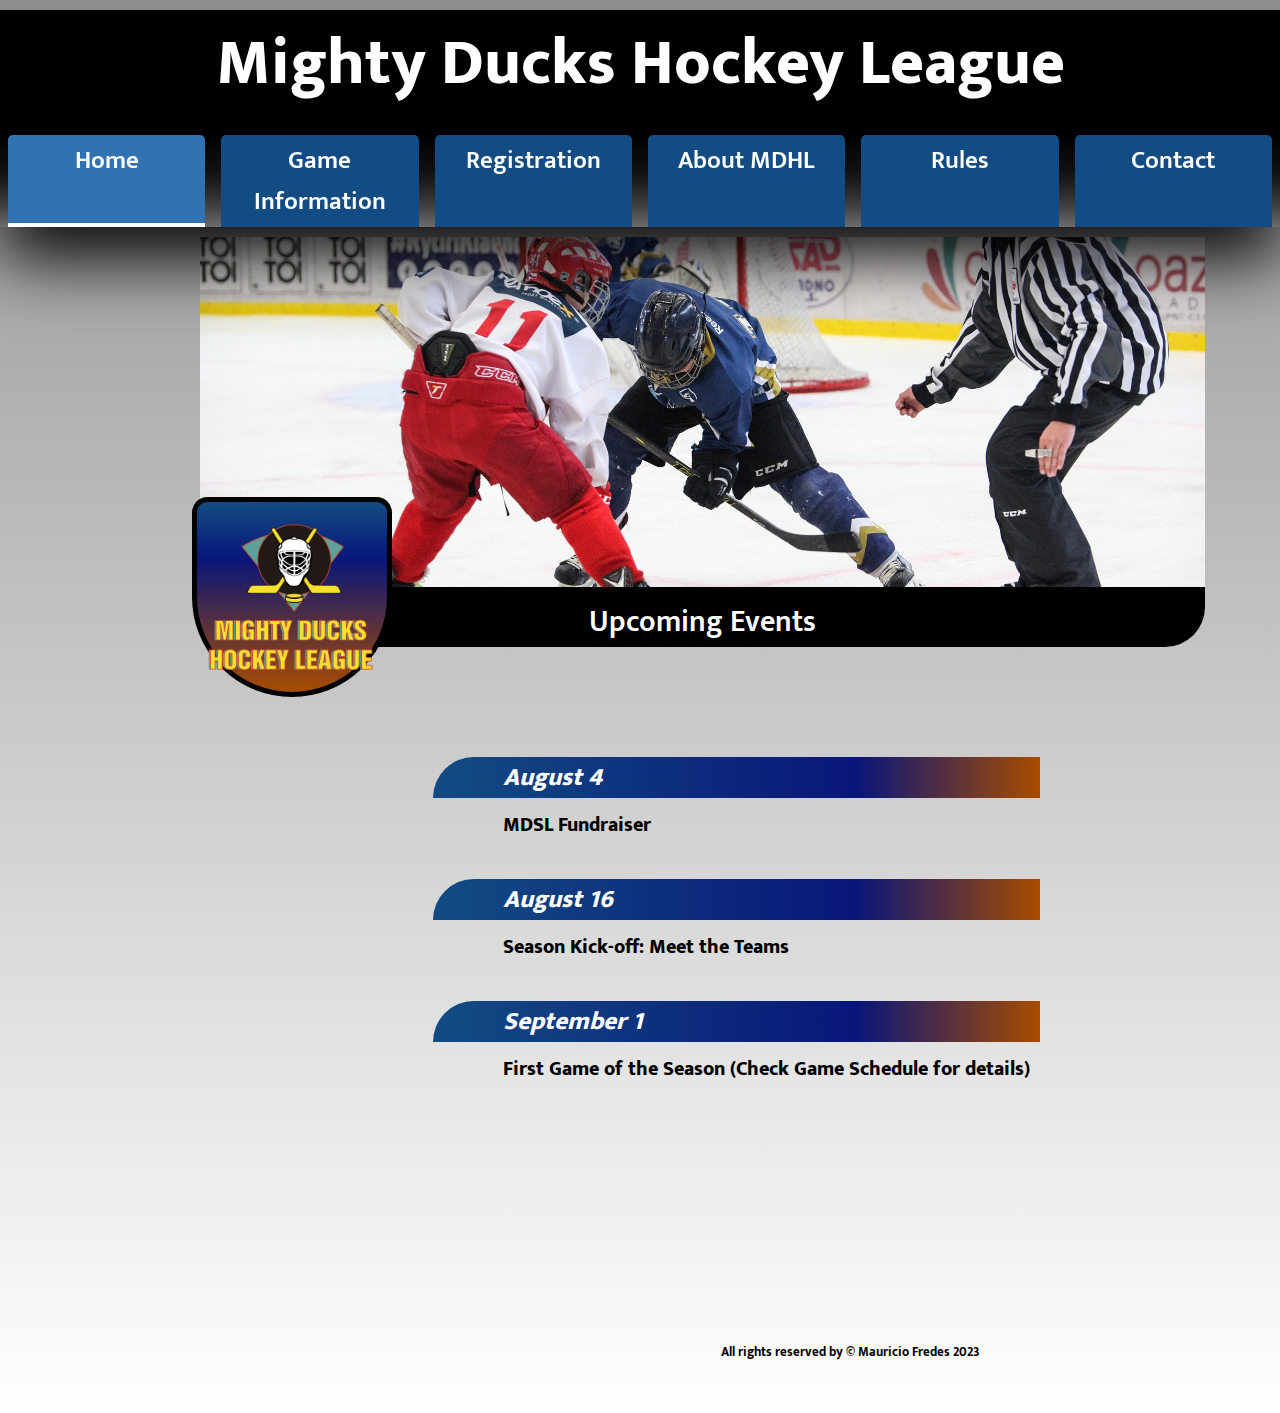
<file: index.html>
<!DOCTYPE html>
<html lang="en">
<head>
    <meta charset="UTF-8">
    <meta http-equiv="X-UA-Compatible" content="IE=edge">
    <meta name="viewport" content="width=device-width, initial-scale=1.0">
    <link rel="icon" type="image/x-icon" href="./assets/LogoMightyDucks-01.png">
    <link rel="stylesheet" href="./styles/styles3.css">
    <link rel="preconnect" href="https://fonts.googleapis.com">
    <link rel="preconnect" href="https://fonts.gstatic.com" crossorigin>
    <link href="https://fonts.googleapis.com/css2?family=Mukta:wght@300;600;700;800&display=swap" rel="stylesheet">
    <title>Home - MDHL</title>
</head>
<body>

    <header>
        <h1 class="titulo">Mighty Ducks Hockey League</h1>
    </header>

    <nav>
        <a class="activo" href="./index.html">Home</a>
        <a class="inactivo" href="./page/game_info.html">Game Information</a>
        <a class="inactivo" href="./page/registration.html">Registration</a>
        <a class="inactivo" href="./page/about.html">About MDHL</a>
        <a class="inactivo" href="./page/rules.html">Rules</a>
        <a class="inactivo" href="./page/contact.html">Contact</a>
    </nav>

    <div class="banner">
        <img src="./assets/design1_image1.jpg" alt="Two contrincants playing hockey">
    </div>
    <h2 class="subtitulo">Upcoming Events</h2>

    <aside>
        <img src="./assets/LogoMightyDucks-01.png" alt="Logo" width="200">
    </aside>

    <main>
        <article>
            <h3>August 4</h3>
            <p>MDSL Fundraiser</p><br>
        </article>

        <article>
            <h3>August 16</h3>
            <p>Season Kick-off: Meet the Teams</p><br>
        </article>

        <article>
            <h3>September 1</h3>
            <p>First Game of the Season (Check Game Schedule for details)</p><br>
        </article>
    </main>

    <footer>
        <br><br>
        <h6>All rights reserved by © Mauricio Fredes 2023</h6>
    </footer>
    
</body>
</html>
</file>
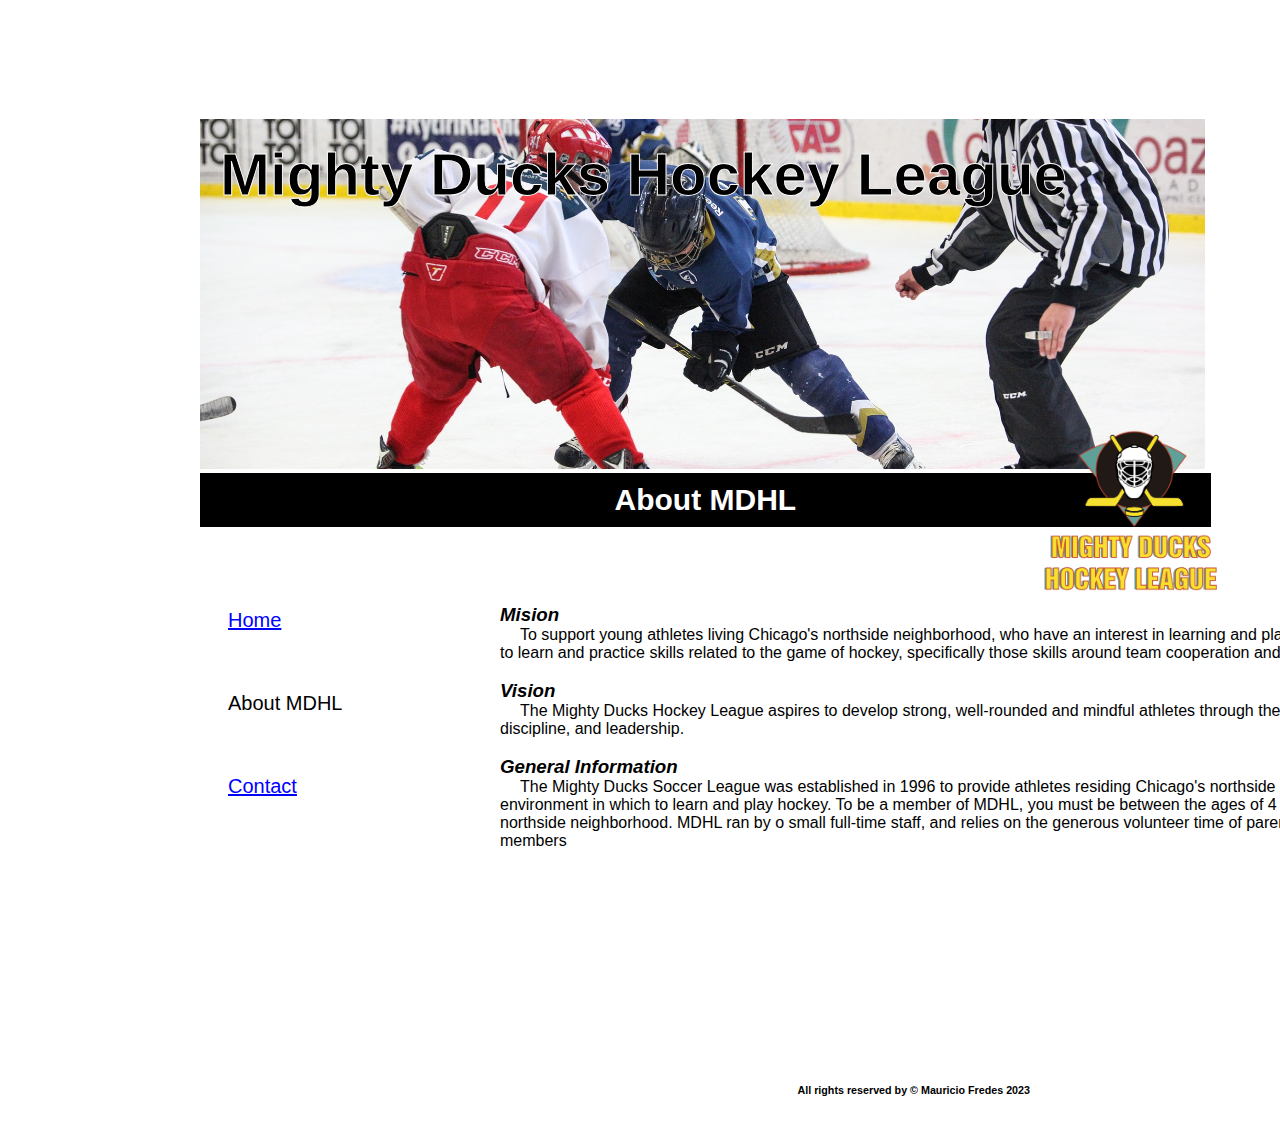
<file: about.html>
<!DOCTYPE html>
<html lang="en">
<head>
    <meta charset="UTF-8">
    <meta http-equiv="X-UA-Compatible" content="IE=edge">
    <meta name="viewport" content="width=device-width, initial-scale=1.0">
    <link rel="icon" type="image/x-icon" href="/img/LogoMightyDucks-01.png">
    
    <!-- PARA CAMBIAR ENTRE ARCHIVOS CSS COMENTAR LOS QUE NO SE QUIEREN USAR -->

    <link rel="stylesheet" href="styles1.css">
    <!-- <link rel="stylesheet" href="styles2.css"> 
    <link rel="stylesheet" href="styles3.css"> -->

    <!-- PARA CAMBIAR ENTRE ARCHIVOS CSS COMENTAR LOS QUE NO SE QUIEREN USAR -->
    
    <link rel="preconnect" href="https://fonts.googleapis.com">
    <link rel="preconnect" href="https://fonts.gstatic.com" crossorigin>
    <link href="https://fonts.googleapis.com/css2?family=Mukta:wght@300;600;700;800&display=swap" rel="stylesheet">
    <title>About - MDHL</title>
</head>
<body>

    <header>
        <h1 class="titulo">Mighty Ducks Hockey League</h1>
    </header>

    <nav>
        <a class="inactivo" href="./">Home</a>
        <a class="activo" href="/about.html">About MDHL</a>
        <a class="inactivo" href="/contact.html">Contact</a>
    </nav>

    <div class="banner">
        <img src="/img/design1_image1.jpg" alt="Two contrincants playing hockey">
    </div>
    <h2 class="subtitulo">About MDHL</h2>

    <aside>
        <img src="/img/LogoMightyDucks-01.png" alt="Logo" width="200">
    </aside>

    <main>
        <article>
            <h3>Mision</h3>
            <p>To support young athletes living Chicago's northside neighborhood, who have an interest in 
                learning and playing soccer, with opportunities to learn and practice skills related to the game of 
                hockey, specifically those skills around team cooperation and good sportsmanship</p><br>
        </article>

        <article>
            <h3>Vision</h3>
            <p>The Mighty Ducks Hockey League aspires to develop strong, well-rounded and mindful athletes 
                through the building of character, self-discipline, and leadership.</p><br>
        </article>

        <article>
            <h3>General Information</h3>
            <p>The Mighty Ducks Soccer League was established in 1996 to provide athletes residing 
                Chicago's northside neighborhoods an environment in which to learn and play hockey. To be a 
                member of MDHL, you must be between the ages of 4 - 12 and reside a Chicago northside 
                neighborhood. MDHL ran by o small full-time staff, and relies on the generous volunteer time of 
                parents and previous league members</p><br>
        </article>

    </main>

    <footer>
        <br><br>
        <h6>All rights reserved by © Mauricio Fredes 2023</h6>
    </footer>
    
</body>
</html>
</file>
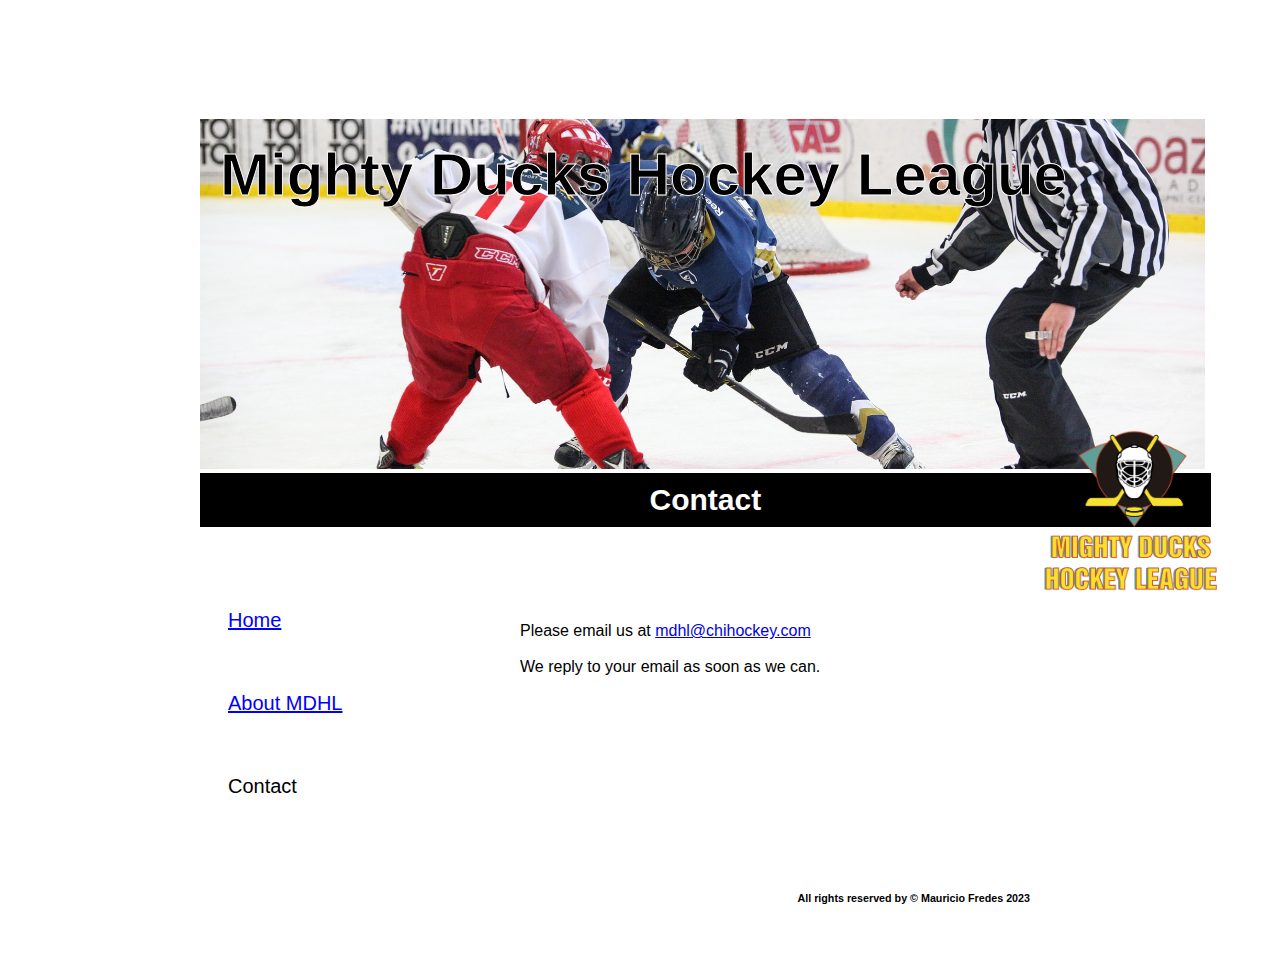
<file: contact.html>
<!DOCTYPE html>
<html lang="en">
<head>
    <meta charset="UTF-8">
    <meta http-equiv="X-UA-Compatible" content="IE=edge">
    <meta name="viewport" content="width=device-width, initial-scale=1.0">
    <link rel="icon" type="image/x-icon" href="/img/LogoMightyDucks-01.png">

    <!-- PARA CAMBIAR ENTRE ARCHIVOS CSS COMENTAR LOS QUE NO SE QUIEREN USAR -->

    <link rel="stylesheet" href="styles1.css">
    <!-- <link rel="stylesheet" href="styles2.css"> 
    <link rel="stylesheet" href="styles3.css"> -->

    <!-- PARA CAMBIAR ENTRE ARCHIVOS CSS COMENTAR LOS QUE NO SE QUIEREN USAR -->
    
    <link rel="preconnect" href="https://fonts.googleapis.com">
    <link rel="preconnect" href="https://fonts.gstatic.com" crossorigin>
    <link href="https://fonts.googleapis.com/css2?family=Mukta:wght@300;600;700;800&display=swap" rel="stylesheet">
    <title>Contact - MDHL</title>
</head>
<body>

    <header>
        <h1 class="titulo">Mighty Ducks Hockey League</h1>
    </header>

    <nav>
        <a class="inactivo" href="./">Home</a>
        <a class="inactivo" href="/about.html">About MDHL</a>
        <a class="activo" href="/contact.html">Contact</a>
    </nav>

    <div class="banner">
        <img src="/img/design1_image1.jpg" alt="Two contrincants playing hockey">
    </div>
    <h2 class="subtitulo">Contact</h2>

    <aside>
        <img src="/img/LogoMightyDucks-01.png" alt="Logo" width="200">
    </aside>

    <main>
        <br>
        <p>Please email us at <a href="mailto:mdhl@chihockey.com">mdhl@chihockey.com</a></p>
        <br>
        <p>We reply to your email as soon as we can.</p>

    </main>

    <footer>
        <br><br>
        <h6>All rights reserved by © Mauricio Fredes 2023</h6>
    </footer>
    
</body>
</html>
</file>
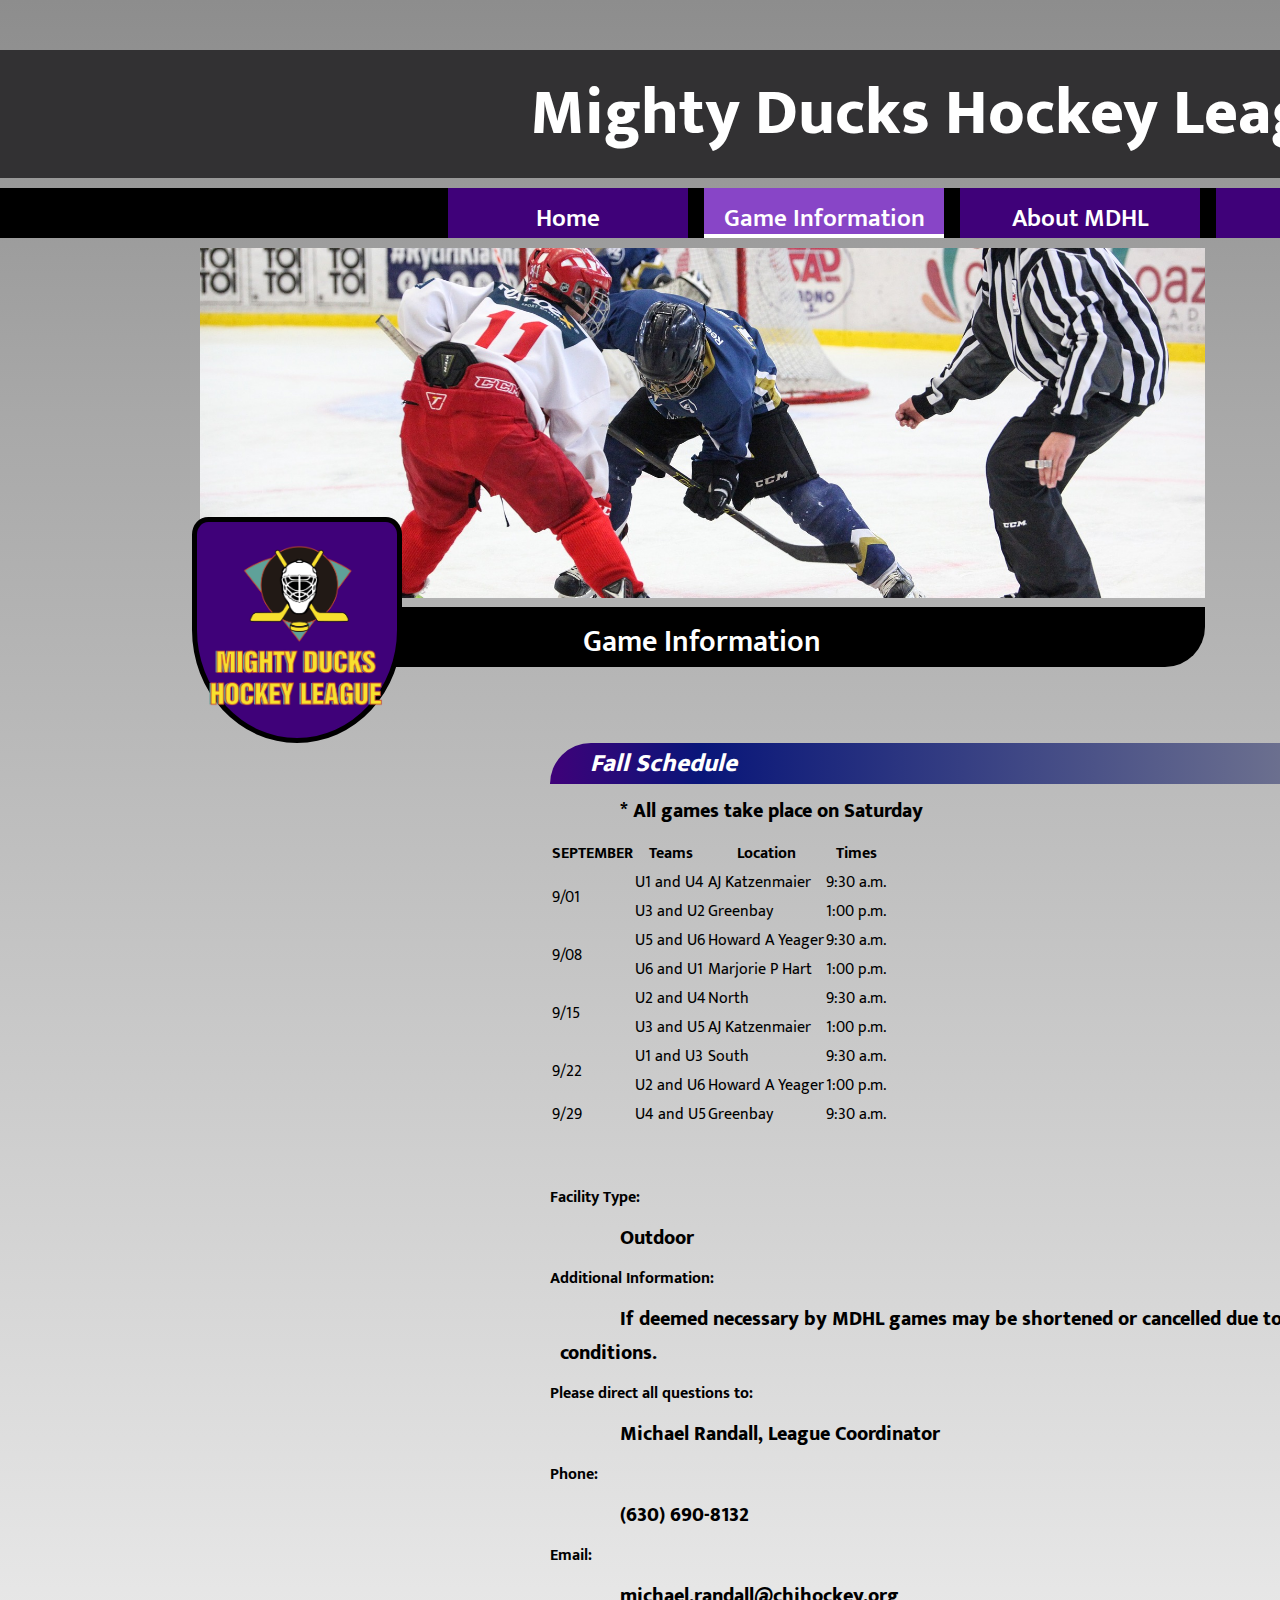
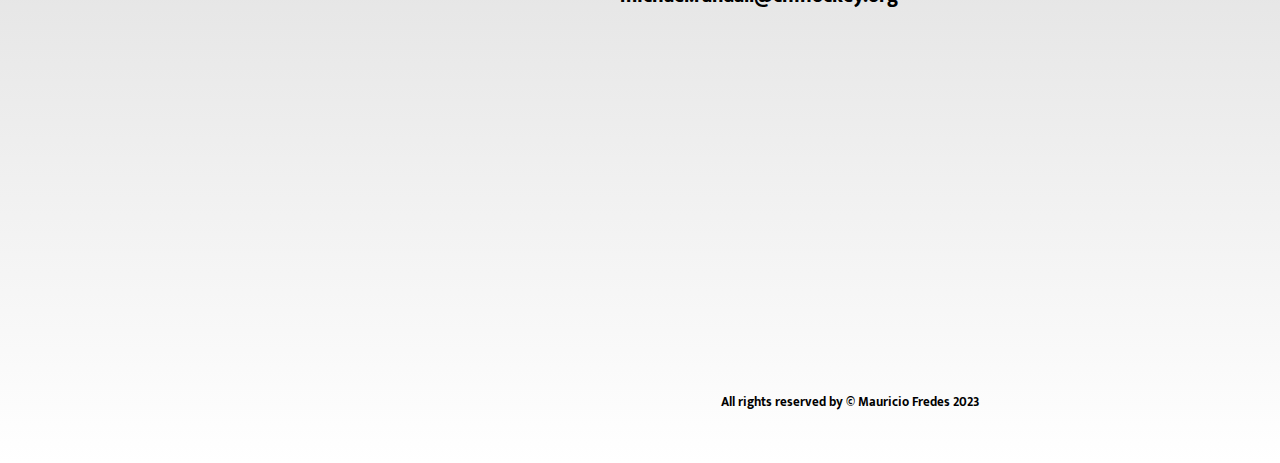
<file: gameInformation.html>
<!DOCTYPE html>
<html lang="en">
<head>
    <meta charset="UTF-8">
    <meta http-equiv="X-UA-Compatible" content="IE=edge">
    <meta name="viewport" content="width=device-width, initial-scale=1.0">
    <link rel="icon" type="image/x-icon" href="/img/LogoMightyDucks-01.png">

    <!-- PARA CAMBIAR ENTRE ARCHIVOS CSS COMENTAR LOS QUE NO SE QUIEREN USAR -->

    <!-- <link rel="stylesheet" href="styles1.css">
    <link rel="stylesheet" href="styles2.css">  -->
    <link rel="stylesheet" href="styles3.css">

    <!-- PARA CAMBIAR ENTRE ARCHIVOS CSS COMENTAR LOS QUE NO SE QUIEREN USAR -->

    <link rel="preconnect" href="https://fonts.googleapis.com">
    <link rel="preconnect" href="https://fonts.gstatic.com" crossorigin>
    <link href="https://fonts.googleapis.com/css2?family=Mukta:wght@300;600;700;800&display=swap" rel="stylesheet">
    <title>Game Information - MDHL</title>
</head>
<body>

    <header>
        <h1 class="titulo">Mighty Ducks Hockey League</h1>
    </header>


    <nav>
        <a class="inactivo" href="./">Home</a>
        <a class="activo" href="/gameInformation.html">Game Information</a>
        <a class="inactivo" href="/about.html">About MDHL</a>
        <a class="inactivo" href="/rules.html">Rules</a>
        <a class="inactivo" href="/contact.html">Contact</a>
    </nav>

    <div class="banner">
        <img src="/img/design1_image1.jpg" alt="Two contrincants playing hockey">
    </div>
    <h2 class="subtitulo">Game Information</h2>

    <aside>
        <img src="/img/LogoMightyDucks-01.png" alt="Logo" width="200">
    </aside>

    <main>

        <h3>Fall Schedule</h3>
        <p class="aclaration">* All games take place on Saturday</p>
        
        <table>
            <thead>
                <tr>
                    <th>SEPTEMBER</th>
                    <th>Teams</th>
                    <th>Location</th>
                    <th>Times</th>
                </tr>
            </thead>
            <tbody>
                <tr>
                    <td rowspan="2">9/01</td>
                    <td>U1 and U4</td>
                    <td>AJ Katzenmaier</td>
                    <td>9:30 a.m.</td>
                </tr>
                <tr>
                    <td>U3 and U2</td>
                    <td>Greenbay</td>
                    <td>1:00 p.m.</td>
                </tr>
                <tr>
                    <td rowspan="2">9/08</td>
                    <td>U5 and U6</td>
                    <td>Howard A Yeager</td>
                    <td>9:30 a.m.</td>
                </tr>
                <tr>
                    <td>U6 and U1</td>
                    <td>Marjorie P Hart</td>
                    <td>1:00 p.m.</td>
                </tr>
                <tr>
                    <td rowspan="2">9/15</td>
                    <td>U2 and U4</td>
                    <td>North</td>
                    <td>9:30 a.m.</td>
                </tr>
                <tr>
                    <td>U3 and U5</td>
                    <td>AJ Katzenmaier</td>
                    <td>1:00 p.m.</td>
                </tr>
                <tr>
                    <td rowspan="2">9/22</td>
                    <td>U1 and U3</td>
                    <td>South</td>
                    <td>9:30 a.m.</td>
                </tr>
                <tr>
                    <td>U2 and U6</td>
                    <td>Howard A Yeager</td>
                    <td>1:00 p.m.</td>
                </tr>
                <tr>
                    <td rowspan="2">9/29</td>
                    <td>U4 and U5</td>
                    <td>Greenbay</td>
                    <td>9:30 a.m.</td>
                </tr>
            </tbody>
            
        </table>

        <br><br>

        <article>
            <h4>Facility Type:</h4>
            <p class="p-info">Outdoor</p>
        </article>

        <article>
            <h4>Additional Information:</h4>
            <p class="p-info">If deemed necessary by MDHL games may be shortened or cancelled due to extreme weather conditions.</p>
        </article>

        <article>
            <h4>Please direct all questions to:</h4>
            <p class="p-info">Michael Randall, League Coordinator</p>
        </article>

        <article>
            <h4>Phone:</h4>
            <p class="p-info">(630) 690-8132</p>
        </article>

        <article>
            <h4>Email:</h4>
            <p class="p-info">michael.randall@chihockey.org</p>
        </article>
        

    </main>

    <footer>
        <br><br>
        <h6>All rights reserved by © Mauricio Fredes 2023</h6>
    </footer>
    
</body>
</html>
</file>
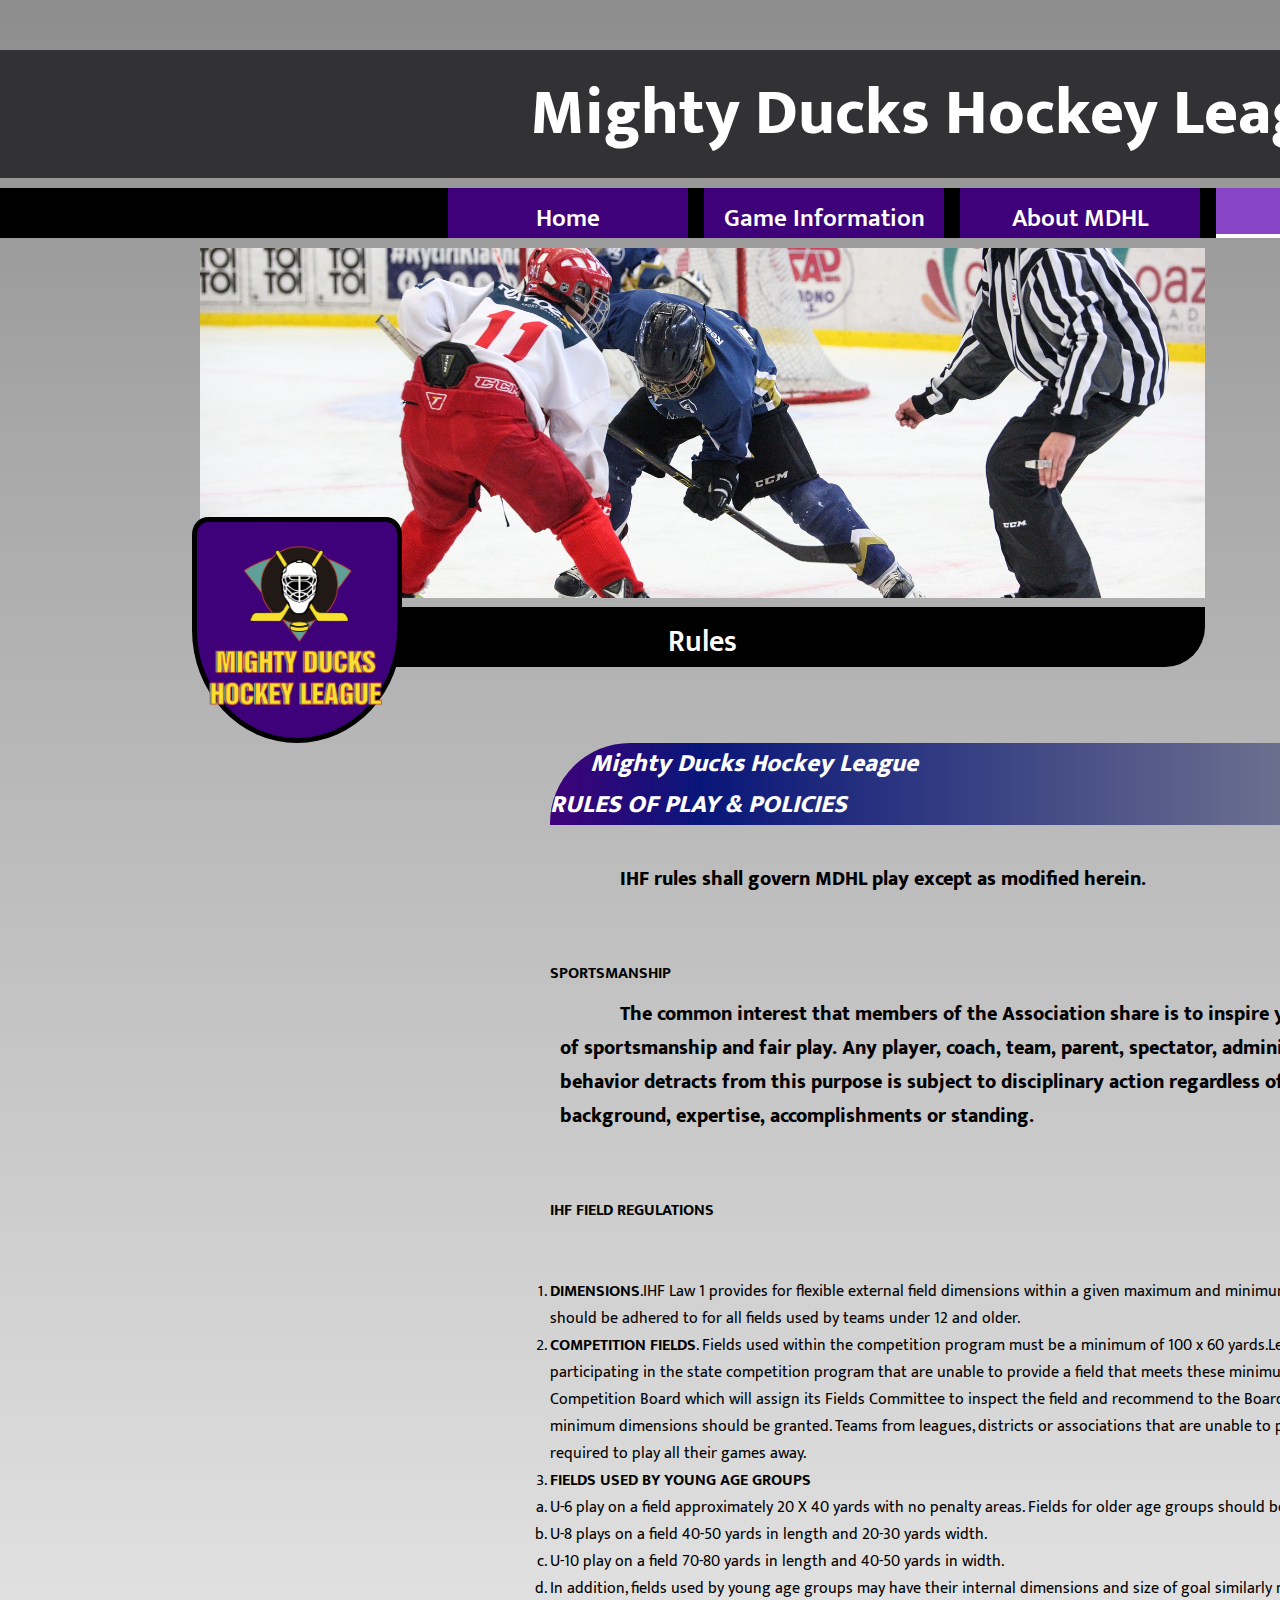
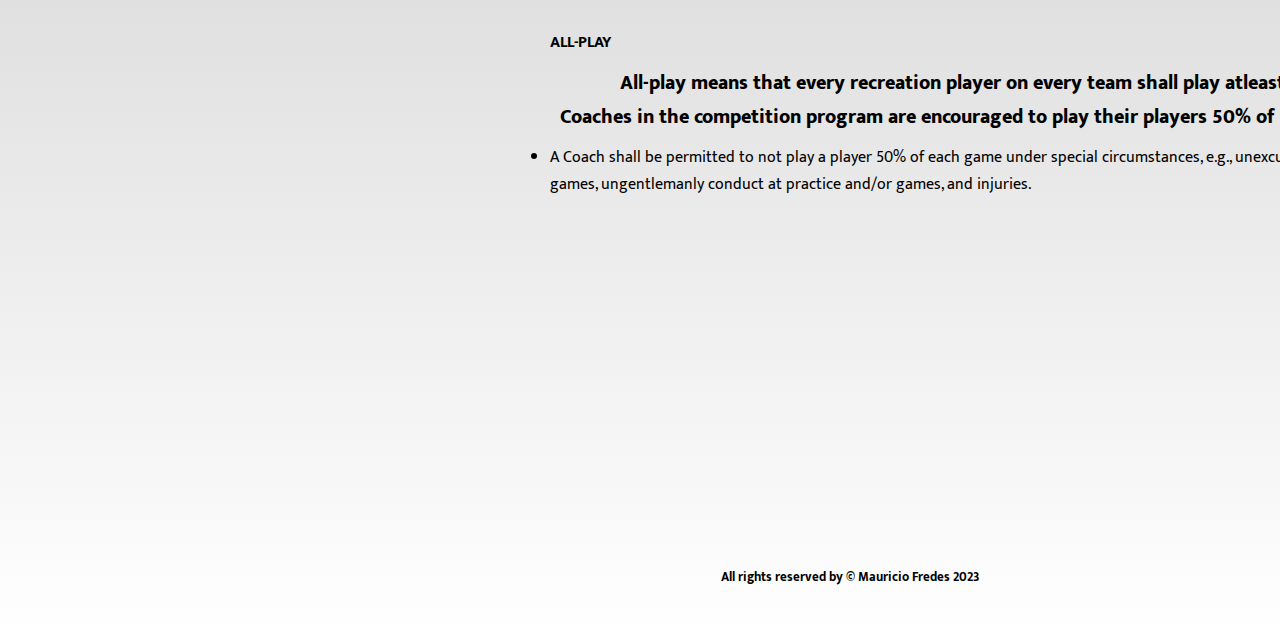
<file: rules.html>
<!DOCTYPE html>
<html lang="en">
<head>
    <meta charset="UTF-8">
    <meta http-equiv="X-UA-Compatible" content="IE=edge">
    <meta name="viewport" content="width=device-width, initial-scale=1.0">
    <link rel="icon" type="image/x-icon" href="/img/LogoMightyDucks-01.png">

    <!-- PARA CAMBIAR ENTRE ARCHIVOS CSS COMENTAR LOS QUE NO SE QUIEREN USAR -->

    <!-- <link rel="stylesheet" href="styles1.css">
    <link rel="stylesheet" href="styles2.css">  -->
    <link rel="stylesheet" href="styles3.css">

    <!-- PARA CAMBIAR ENTRE ARCHIVOS CSS COMENTAR LOS QUE NO SE QUIEREN USAR -->

    <link rel="preconnect" href="https://fonts.googleapis.com">
    <link rel="preconnect" href="https://fonts.gstatic.com" crossorigin>
    <link href="https://fonts.googleapis.com/css2?family=Mukta:wght@300;600;700;800&display=swap" rel="stylesheet">
    <title>Game Information - MDHL</title>
</head>
<body>

    <header>
        <h1 class="titulo">Mighty Ducks Hockey League</h1>
    </header>


    <nav>
        <a class="inactivo" href="./">Home</a>
        <a class="inactivo" href="/gameInformation.html">Game Information</a>
        <a class="inactivo" href="/about.html">About MDHL</a>
        <a class="activo" href="/rules.html">Rules</a>
        <a class="inactivo" href="/contact.html">Contact</a>
    </nav>

    <div class="banner">
        <img src="/img/design1_image1.jpg" alt="Two contrincants playing hockey">
    </div>
    <h2 class="subtitulo">Rules</h2>

    <aside>
        <img src="/img/LogoMightyDucks-01.png" alt="Logo" width="200">
    </aside>

    <main>
        <h3 class="h3-titulo">Mighty Ducks Hockey League <br> <span>RULES OF PLAY & POLICIES</span> </h3><br>
        
        <p class="p-info">IHF rules shall govern MDHL play except as modified herein.</p><br><br>

        <article>
            <h4>SPORTSMANSHIP</h4>

            <p class="p-info">The common interest that members of the Association share is to inspire
                youth to practice the ideals of sportsmanship and fair play. Any player, coach,
                team, parent, spectator, administrator or referee whose behavior detracts from
                this purpose is subject to disciplinary action regardless of technical hockey
                background, expertise, accomplishments or standing.
            </p><br><br>
        </article>

        <article>
            <h4>IHF FIELD REGULATIONS</h4><br><br>

            <ol>
                <li> 
                    <b>DIMENSIONS</b>.IHF Law 1 provides for flexible external field dimensions within
                    a given maximum and minimum width and length. These dimensions should be
                    adhered to for all fields used by teams under 12 and older.
                </li>
                
                <li> 
                    <b>COMPETITION FIELDS</b>. Fields used within the competition program must be
                    a minimum of 100 x 60 yards.Leagues, districts or associations participating in
                    the state competition program that are unable to provide a field that meets these
                    minimum requirements must advise the State Competition Board which will
                    assign its Fields Committee to inspect the field and recommend to the Board
                    whether or not a waiver of the minimum dimensions should be granted. Teams
                    from leagues, districts or associations that are unable to provide an acceptable
                    field may be required to play all their games away.
                </li>
                <li>
                    <b>FIELDS USED BY YOUNG AGE GROUPS</b>
                    <ol type="a">
                        <li>
                            U-6 play on a field approximately 20 X 40 yards with no penalty areas. Fields
                            for older age groups should be progressively larger.
                        </li>
                        <li>
                            U-8 plays on a field 40-50 yards in length and 20-30 yards width.
                        </li>
                        <li>
                            U-10 play on a field 70-80 yards in length and 40-50 yards in width.
                        </li>
                        <li>
                            In addition, fields used by young age groups may have their internal dimensions and size of goal similarly modified.
                        </li>
                    </ol>
                </li>
            </ol><br>
        </article>

        <article>
            <h4>ALL-PLAY</h4>
            <p class="p-info">All-play means that every recreation player on every team shall play atleast
                fifty percent of each game. Coaches in the competition program are encouraged
                to play their players 50% of each game.</p>
            
                <ul>
                    <li>
                        A Coach shall be permitted to not play a player 50% of each game under special circumstances, e.g., unexcused absences from practice and/or games, ungentlemanly conduct at practice and/or games, and injuries.
                    </li>
                </ul>
        </article>




    </main>

    <footer>
        <br><br>
        <h6>All rights reserved by © Mauricio Fredes 2023</h6>
    </footer>
    
</body>
</html>
</file>
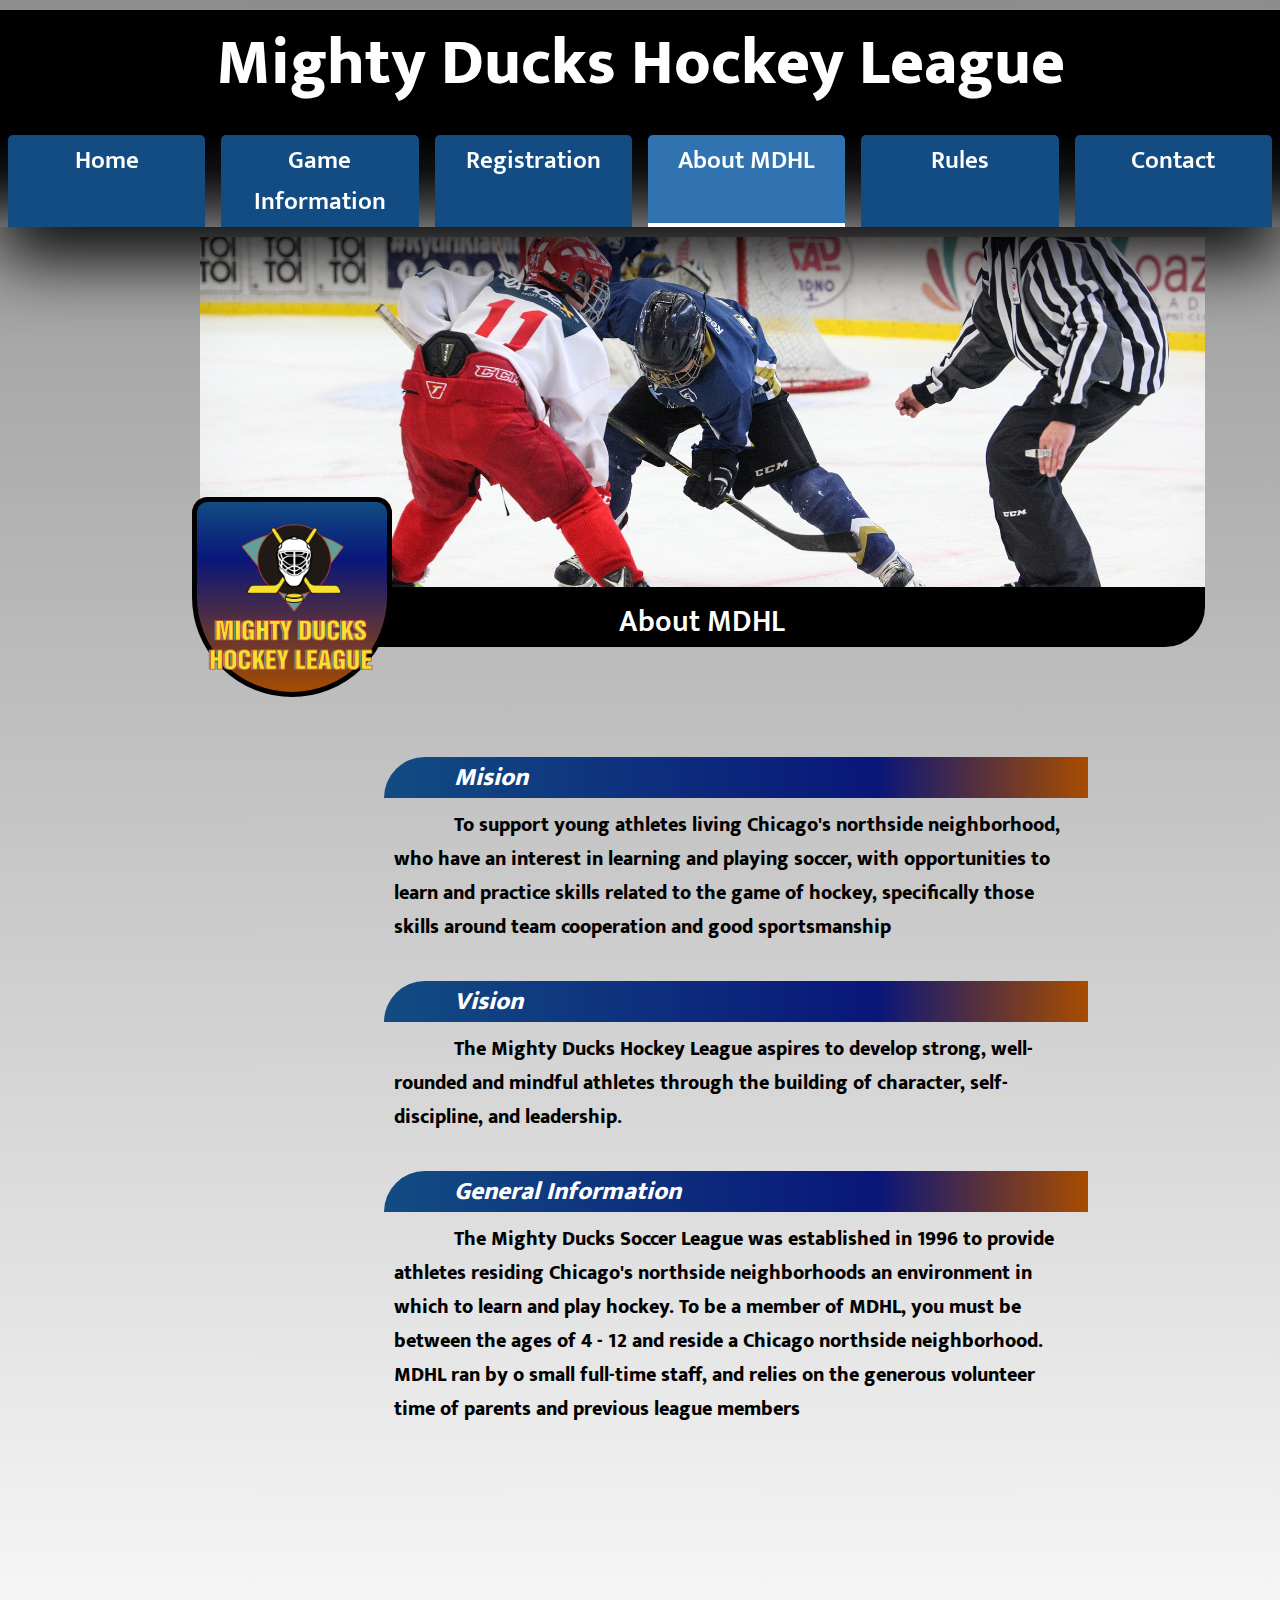
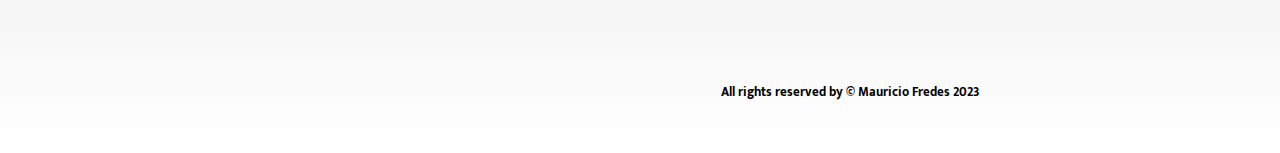
<file: page/about.html>
<!DOCTYPE html>
<html lang="en">
<head>
    <meta charset="UTF-8">
    <meta http-equiv="X-UA-Compatible" content="IE=edge">
    <meta name="viewport" content="width=device-width, initial-scale=1.0">
    <link rel="icon" type="image/x-icon" href="../assets/LogoMightyDucks-01.png">
    <link rel="stylesheet" href="../styles/styles3.css">
    <link rel="preconnect" href="https://fonts.googleapis.com">
    <link rel="preconnect" href="https://fonts.gstatic.com" crossorigin>
    <link href="https://fonts.googleapis.com/css2?family=Mukta:wght@300;600;700;800&display=swap" rel="stylesheet">
    <title>About - MDHL</title>
</head>
<body>

    <header>
        <h1 class="titulo">Mighty Ducks Hockey League</h1>
    </header>

    <nav>
        <a class="inactivo" href="../index.html">Home</a>
        <a class="inactivo" href="../page/game_info.html">Game Information</a>
        <a class="inactivo" href="../page/registration.html">Registration</a>
        <a class="activo" href="../page/about.html">About MDHL</a>
        <a class="inactivo" href="../page/rules.html">Rules</a>
        <a class="inactivo" href="../page/contact.html">Contact</a>
    </nav>

    <div class="banner">
        <img src="../assets/design1_image1.jpg" alt="Two contrincants playing hockey">
    </div>
    <h2 class="subtitulo">About MDHL</h2>

    <aside>
        <img src="../assets/LogoMightyDucks-01.png" alt="Logo" width="200">
    </aside>

    <main>
        <article>
            <h3>Mision</h3>
            <p>To support young athletes living Chicago's northside neighborhood, who have an interest in 
                learning and playing soccer, with opportunities to learn and practice skills related to the game of 
                hockey, specifically those skills around team cooperation and good sportsmanship</p><br>
        </article>

        <article>
            <h3>Vision</h3>
            <p>The Mighty Ducks Hockey League aspires to develop strong, well-rounded and mindful athletes 
                through the building of character, self-discipline, and leadership.</p><br>
        </article>

        <article>
            <h3>General Information</h3>
            <p>The Mighty Ducks Soccer League was established in 1996 to provide athletes residing 
                Chicago's northside neighborhoods an environment in which to learn and play hockey. To be a 
                member of MDHL, you must be between the ages of 4 - 12 and reside a Chicago northside 
                neighborhood. MDHL ran by o small full-time staff, and relies on the generous volunteer time of 
                parents and previous league members</p><br>
        </article>

    </main>

    <footer>
        <br><br>
        <h6>All rights reserved by © Mauricio Fredes 2023</h6>
    </footer>
    
</body>
</html>
</file>
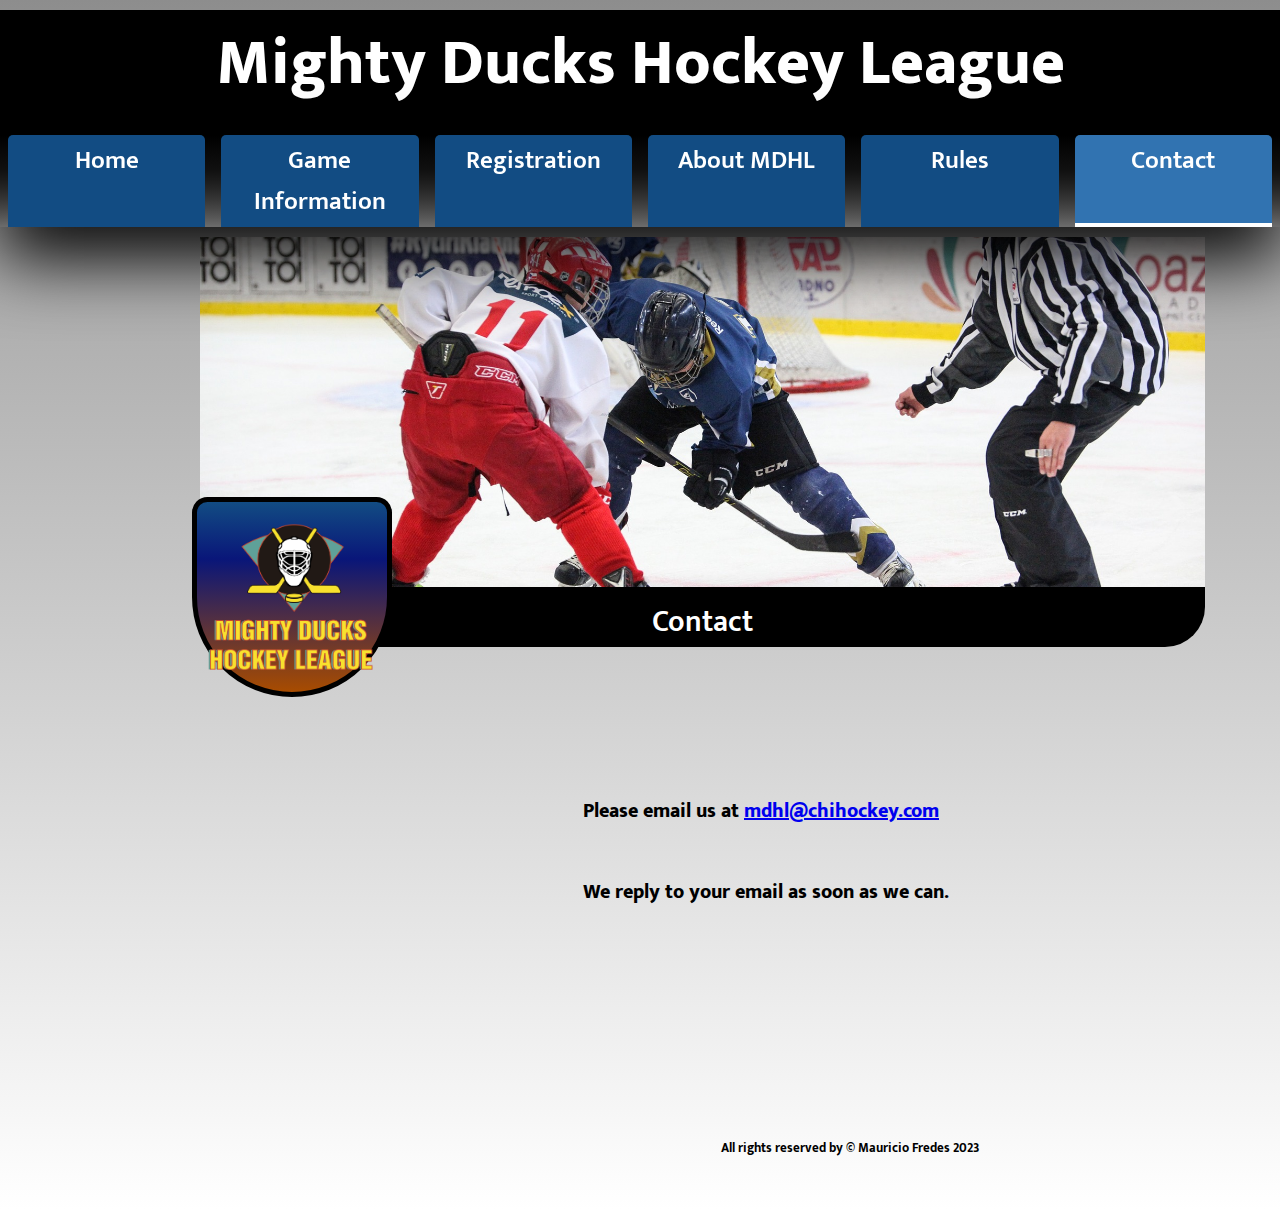
<file: page/contact.html>
<!DOCTYPE html>
<html lang="en">
<head>
    <meta charset="UTF-8">
    <meta http-equiv="X-UA-Compatible" content="IE=edge">
    <meta name="viewport" content="width=device-width, initial-scale=1.0">
    <link rel="icon" type="image/x-icon" href="../assets/LogoMightyDucks-01.png">
    <link rel="stylesheet" href="../styles/styles3.css">
    <link rel="preconnect" href="https://fonts.googleapis.com">
    <link rel="preconnect" href="https://fonts.gstatic.com" crossorigin>
    <link href="https://fonts.googleapis.com/css2?family=Mukta:wght@300;600;700;800&display=swap" rel="stylesheet">
    <title>Contact - MDHL</title>
</head>
<body>

    <header>
        <h1 class="titulo">Mighty Ducks Hockey League</h1>
    </header>

    <nav>
        <a class="inactivo" href="../index.html">Home</a>
        <a class="inactivo" href="../page/game_info.html">Game Information</a>
        <a class="inactivo" href="../page/registration.html">Registration</a>
        <a class="inactivo" href="../page/about.html">About MDHL</a>
        <a class="inactivo" href="../page/rules.html">Rules</a>
        <a class="activo" href="../page/contact.html">Contact</a>
    </nav>

    <div class="banner">
        <img src="../assets/design1_image1.jpg" alt="Two contrincants playing hockey">
    </div>
    <h2 class="subtitulo">Contact</h2>

    <aside>
        <img src="../assets/LogoMightyDucks-01.png" alt="Logo" width="200">
    </aside>

    <main>
        <br>
        <p>Please email us at <a href="mailto:mdhl@chihockey.com">mdhl@chihockey.com</a></p>
        <br>
        <p>We reply to your email as soon as we can.</p>

    </main>

    <footer>
        <br><br>
        <h6>All rights reserved by © Mauricio Fredes 2023</h6>
    </footer>
    
</body>
</html>
</file>
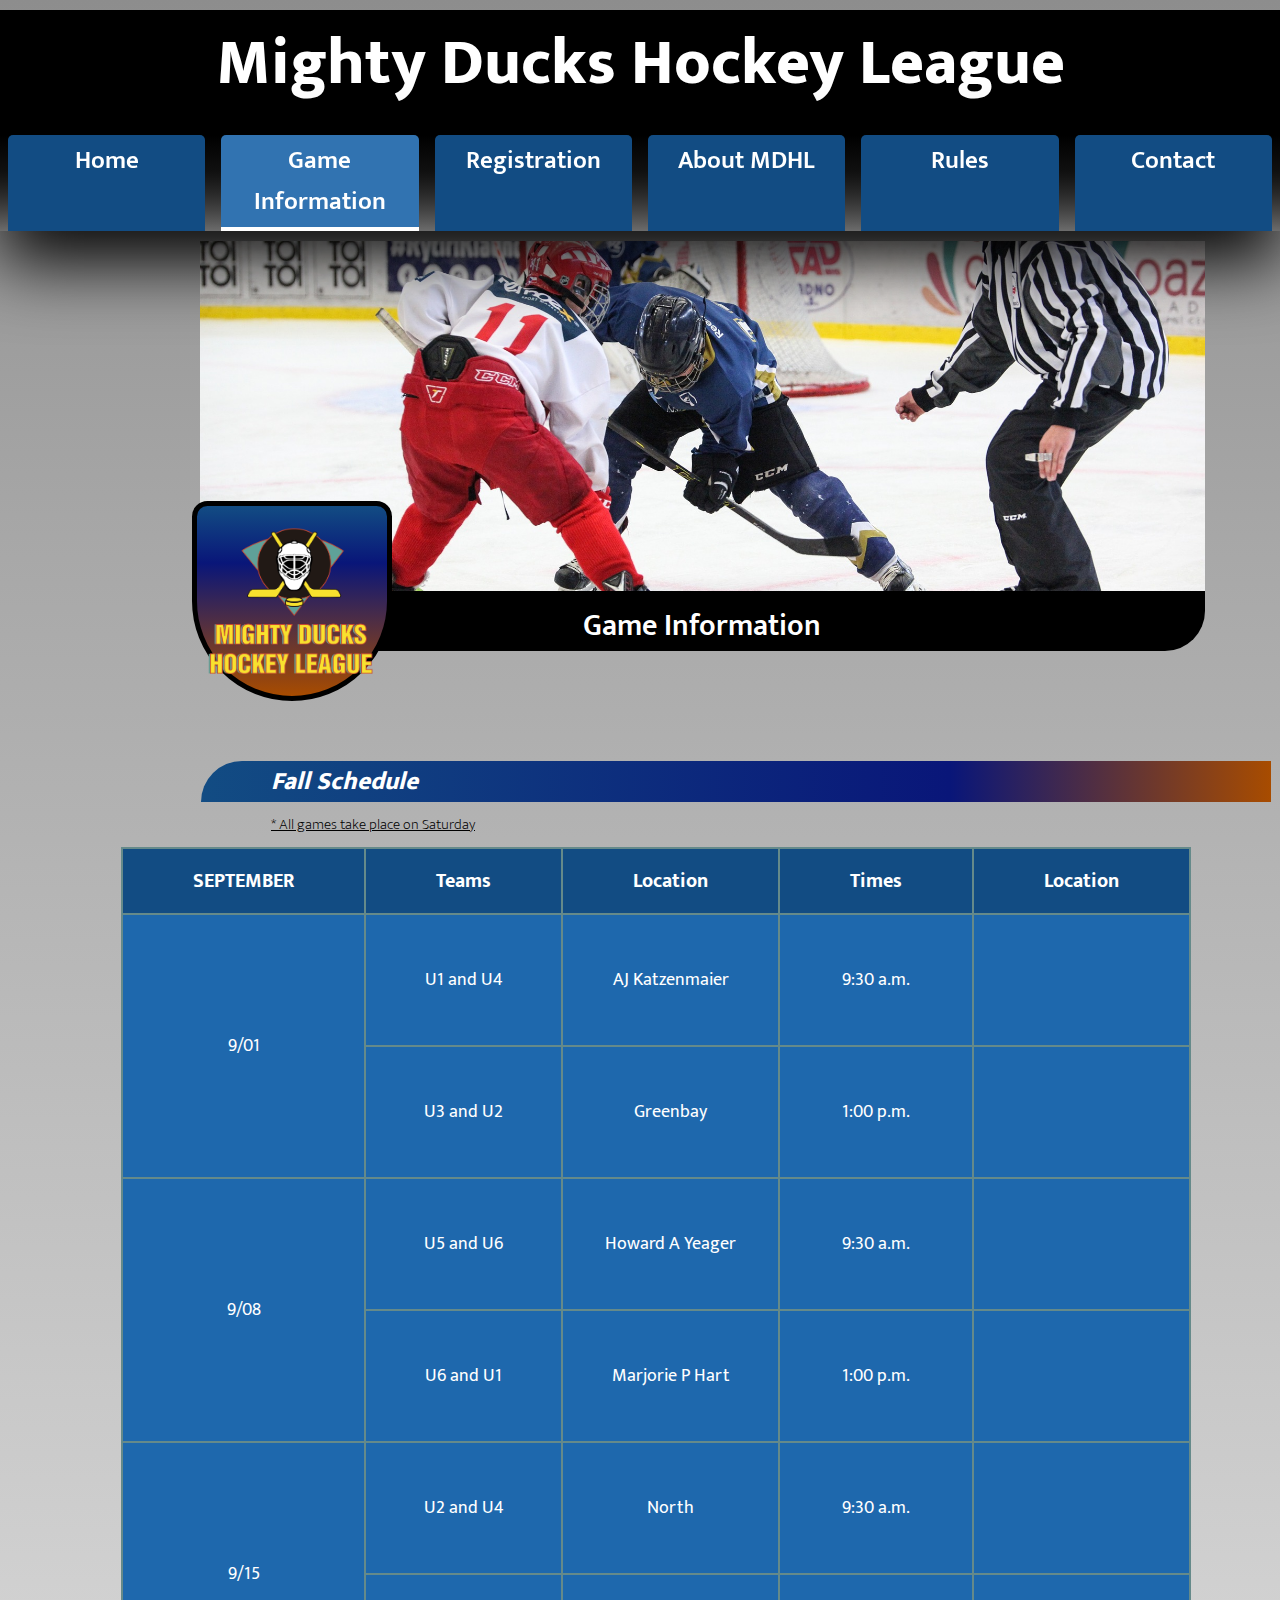
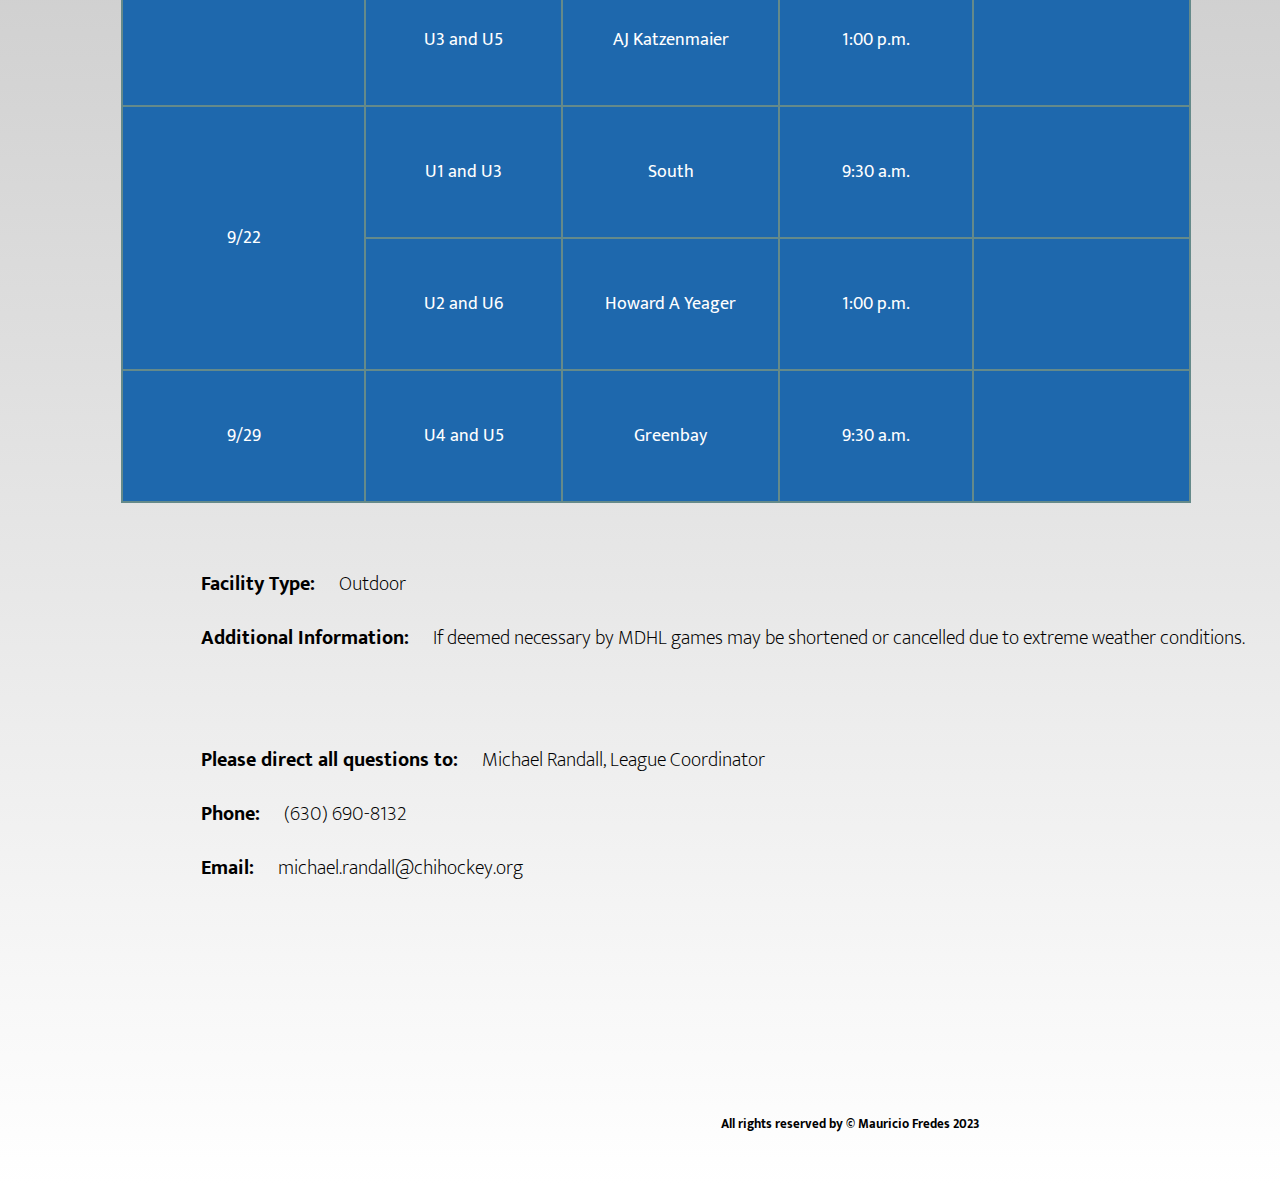
<file: page/game_info.html>
<!DOCTYPE html>
<html lang="en">
<head>
    <meta charset="UTF-8">
    <meta http-equiv="X-UA-Compatible" content="IE=edge">
    <meta name="viewport" content="width=device-width, initial-scale=1.0">
    <link rel="icon" type="image/x-icon" href="../assets/LogoMightyDucks-01.png">
    <link rel="stylesheet" href="../styles/styles3.css">
    <link rel="preconnect" href="https://fonts.googleapis.com">
    <link rel="preconnect" href="https://fonts.gstatic.com" crossorigin>
    <link href="https://fonts.googleapis.com/css2?family=Mukta:wght@300;600;700;800&display=swap" rel="stylesheet">
    <title>Game Information - MDHL</title>
</head>
<body>

    <header>
        <h1 class="titulo">Mighty Ducks Hockey League</h1>
    </header>

    <nav>
        <a class="inactivo" href="../index.html">Home</a>
        <a class="activo" href="../page/game_info.html">Game Information</a>
        <a class="inactivo" href="../page/registration.html">Registration</a>
        <a class="inactivo" href="../page/about.html">About MDHL</a>
        <a class="inactivo" href="../page/rules.html">Rules</a>
        <a class="inactivo" href="../page/contact.html">Contact</a>
    </nav>

    <div class="banner">
        <img src="../assets/design1_image1.jpg" alt="Two contrincants playing hockey">
    </div>
    <h2 class="subtitulo">Game Information</h2>

    <aside>
        <img src="../assets/LogoMightyDucks-01.png" alt="Logo" width="200">
    </aside>

    <main>

        <h3>Fall Schedule</h3>
        <p class="aclaration">* All games take place on Saturday</p>
        
        <table>
            <thead>
                <tr>
                    <th>SEPTEMBER</th>
                    <th>Teams</th>
                    <th>Location</th>
                    <th>Times</th>
                    <th>Location</th>
                </tr>
            </thead>
            <tbody>
                <tr>
                    <td rowspan="2">9/01</td>
                    <td>U1 and U4</td>
                    <td>AJ Katzenmaier</td>
                    <td>9:30 a.m.</td>
                    <td><iframe src="https://www.google.com/maps/embed?pb=!1m18!1m12!1m3!1d2949.7804581651685!2d-87.86499328441143!3d42.325881145251856!2m3!1f0!2f0!3f0!3m2!1i1024!2i768!4f13.1!3m3!1m2!1s0x880f932fbc6ba7cd%3A0xcf2bbe275c6da815!2sAJ%20Katzenmaier%20Academy!5e0!3m2!1ses-419!2sar!4v1675489135722!5m2!1ses-419!2sar" width="180" height="100" style="border:0;" allowfullscreen="" loading="lazy" referrerpolicy="no-referrer-when-downgrade"></iframe></td>
                </tr>
                <tr>
                    <td>U3 and U2</td>
                    <td>Greenbay</td>
                    <td>1:00 p.m.</td>
                    <td><iframe src="https://www.google.com/maps/embed?pb=!1m18!1m12!1m3!1d182052.94312043238!2d-88.01190351530842!3d44.52381215428925!2m3!1f0!2f0!3f0!3m2!1i1024!2i768!4f13.1!3m3!1m2!1s0x8802fa9658155365%3A0xaf227dec0e54a2ee!2sGreen%20Bay%20West%20High%20School!5e0!3m2!1ses!2sar!4v1675490172789!5m2!1ses!2sar" width="180" height="100" style="border:0;" allowfullscreen="" loading="lazy" referrerpolicy="no-referrer-when-downgrade"></iframe></td>
                </tr>
                <tr>
                    <td rowspan="2">9/08</td>
                    <td>U5 and U6</td>
                    <td>Howard A Yeager</td>
                    <td>9:30 a.m.</td>
                    <td><iframe src="https://www.google.com/maps/embed?pb=!1m14!1m8!1m3!1d11801.080246623287!2d-87.8538811!3d42.3154383!3m2!1i1024!2i768!4f13.1!3m3!1m2!1s0x0%3A0x8b51fa5d6efe771a!2sHoward%20A.%20Yeager%20School%20(PREK-K)!5e0!3m2!1ses-419!2sar!4v1675490301400!5m2!1ses-419!2sar" width="180" height="100" style="border:0;" allowfullscreen="" loading="lazy" referrerpolicy="no-referrer-when-downgrade"></iframe></td>
                </tr>
                <tr>
                    <td>U6 and U1</td>
                    <td>Marjorie P Hart</td>
                    <td>1:00 p.m.</td>
                    <td><iframe src="https://www.google.com/maps/embed?pb=!1m14!1m8!1m3!1d11798.878466491737!2d-87.8456879!3d42.3271787!3m2!1i1024!2i768!4f13.1!3m3!1m2!1s0x0%3A0x9a4d5f9aafd42e02!2sMarjorie%20P%20Hart%20School!5e0!3m2!1ses-419!2sar!4v1675490355067!5m2!1ses-419!2sar" width="180" height="100" style="border:0;" allowfullscreen="" loading="lazy" referrerpolicy="no-referrer-when-downgrade"></iframe></td>
                </tr>
                <tr>
                    <td rowspan="2">9/15</td>
                    <td>U2 and U4</td>
                    <td>North</td>
                    <td>9:30 a.m.</td>
                    <td><iframe src="https://www.google.com/maps/embed?pb=!1m18!1m12!1m3!1d1517034.8555596364!2d-90.0587117376781!3d42.04406590000001!2m3!1f0!2f0!3f0!3m2!1i1024!2i768!4f13.1!3m3!1m2!1s0x880fb793e8d23749%3A0xbdd4da26438cf3a0!2sNorth%20Elementary%20School!5e0!3m2!1ses-419!2sar!4v1675490507061!5m2!1ses-419!2sar" width="180" height="100" style="border:0;" allowfullscreen="" loading="lazy" referrerpolicy="no-referrer-when-downgrade"></iframe></td>
                </tr>
                <tr>
                    <td>U3 and U5</td>
                    <td>AJ Katzenmaier</td>
                    <td>1:00 p.m.</td>
                    <td><iframe src="https://www.google.com/maps/embed?pb=!1m18!1m12!1m3!1d2949.7804581651685!2d-87.86499328441143!3d42.325881145251856!2m3!1f0!2f0!3f0!3m2!1i1024!2i768!4f13.1!3m3!1m2!1s0x880f932fbc6ba7cd%3A0xcf2bbe275c6da815!2sAJ%20Katzenmaier%20Academy!5e0!3m2!1ses-419!2sar!4v1675489135722!5m2!1ses-419!2sar" width="180" height="100" style="border:0;" allowfullscreen="" loading="lazy" referrerpolicy="no-referrer-when-downgrade"></iframe></td>
                </tr>
                <tr>
                    <td rowspan="2">9/22</td>
                    <td>U1 and U3</td>
                    <td>South</td>
                    <td>9:30 a.m.</td>
                    <td><iframe src="https://www.google.com/maps/embed?pb=!1m18!1m12!1m3!1d1517197.8712092666!2d-90.05872986361584!3d42.03723817566478!2m3!1f0!2f0!3f0!3m2!1i1024!2i768!4f13.1!3m3!1m2!1s0x880f6d4a6d2e1093%3A0xdea3c745e6bb6aa0!2sSouth%20Elementary%20School!5e0!3m2!1ses-419!2sar!4v1675490554348!5m2!1ses-419!2sar" width="180" height="100" style="border:0;" allowfullscreen="" loading="lazy" referrerpolicy="no-referrer-when-downgrade"></iframe></iframe></td>
                </tr>
                <tr>
                    <td>U2 and U6</td>
                    <td>Howard A Yeager</td>
                    <td>1:00 p.m.</td>
                    <td><iframe src="https://www.google.com/maps/embed?pb=!1m14!1m8!1m3!1d11801.080246623287!2d-87.8538811!3d42.3154383!3m2!1i1024!2i768!4f13.1!3m3!1m2!1s0x0%3A0x8b51fa5d6efe771a!2sHoward%20A.%20Yeager%20School%20(PREK-K)!5e0!3m2!1ses-419!2sar!4v1675490301400!5m2!1ses-419!2sar" width="180" height="100" style="border:0;" allowfullscreen="" loading="lazy" referrerpolicy="no-referrer-when-downgrade"></iframe></td>
                </tr>
                <tr>
                    <td>9/29</td>
                    <td>U4 and U5</td>
                    <td>Greenbay</td>
                    <td>9:30 a.m.</td>
                    <td><iframe src="https://www.google.com/maps/embed?pb=!1m18!1m12!1m3!1d182052.94312043238!2d-88.01190351530842!3d44.52381215428925!2m3!1f0!2f0!3f0!3m2!1i1024!2i768!4f13.1!3m3!1m2!1s0x8802fa9658155365%3A0xaf227dec0e54a2ee!2sGreen%20Bay%20West%20High%20School!5e0!3m2!1ses!2sar!4v1675490172789!5m2!1ses!2sar" width="180" height="100" style="border:0;" allowfullscreen="" loading="lazy" referrerpolicy="no-referrer-when-downgrade"></iframe></td>
                </tr>
            </tbody>
            
        </table>

        <br><br>

        <article>
            <h4>Facility Type:</h4>
            <p class="p-info">Outdoor</p>
        </article>

        <article>
            <h4>Additional Information:</h4>
            <p class="p-info">If deemed necessary by MDHL games may be shortened or cancelled due to extreme weather conditions.</p>
        </article>

        <article>
            <h4>Please direct all questions to:</h4>
            <p class="p-info">Michael Randall, League Coordinator</p>
        </article>

        <article>
            <h4>Phone:</h4>
            <p class="p-info">(630) 690-8132</p>
        </article>

        <article>
            <h4>Email:</h4>
            <p class="p-info">michael.randall@chihockey.org</p>
        </article>
        

    </main>

    <footer>
        <br><br>
        <h6>All rights reserved by © Mauricio Fredes 2023</h6>
    </footer>
    
</body>
</html>
</file>
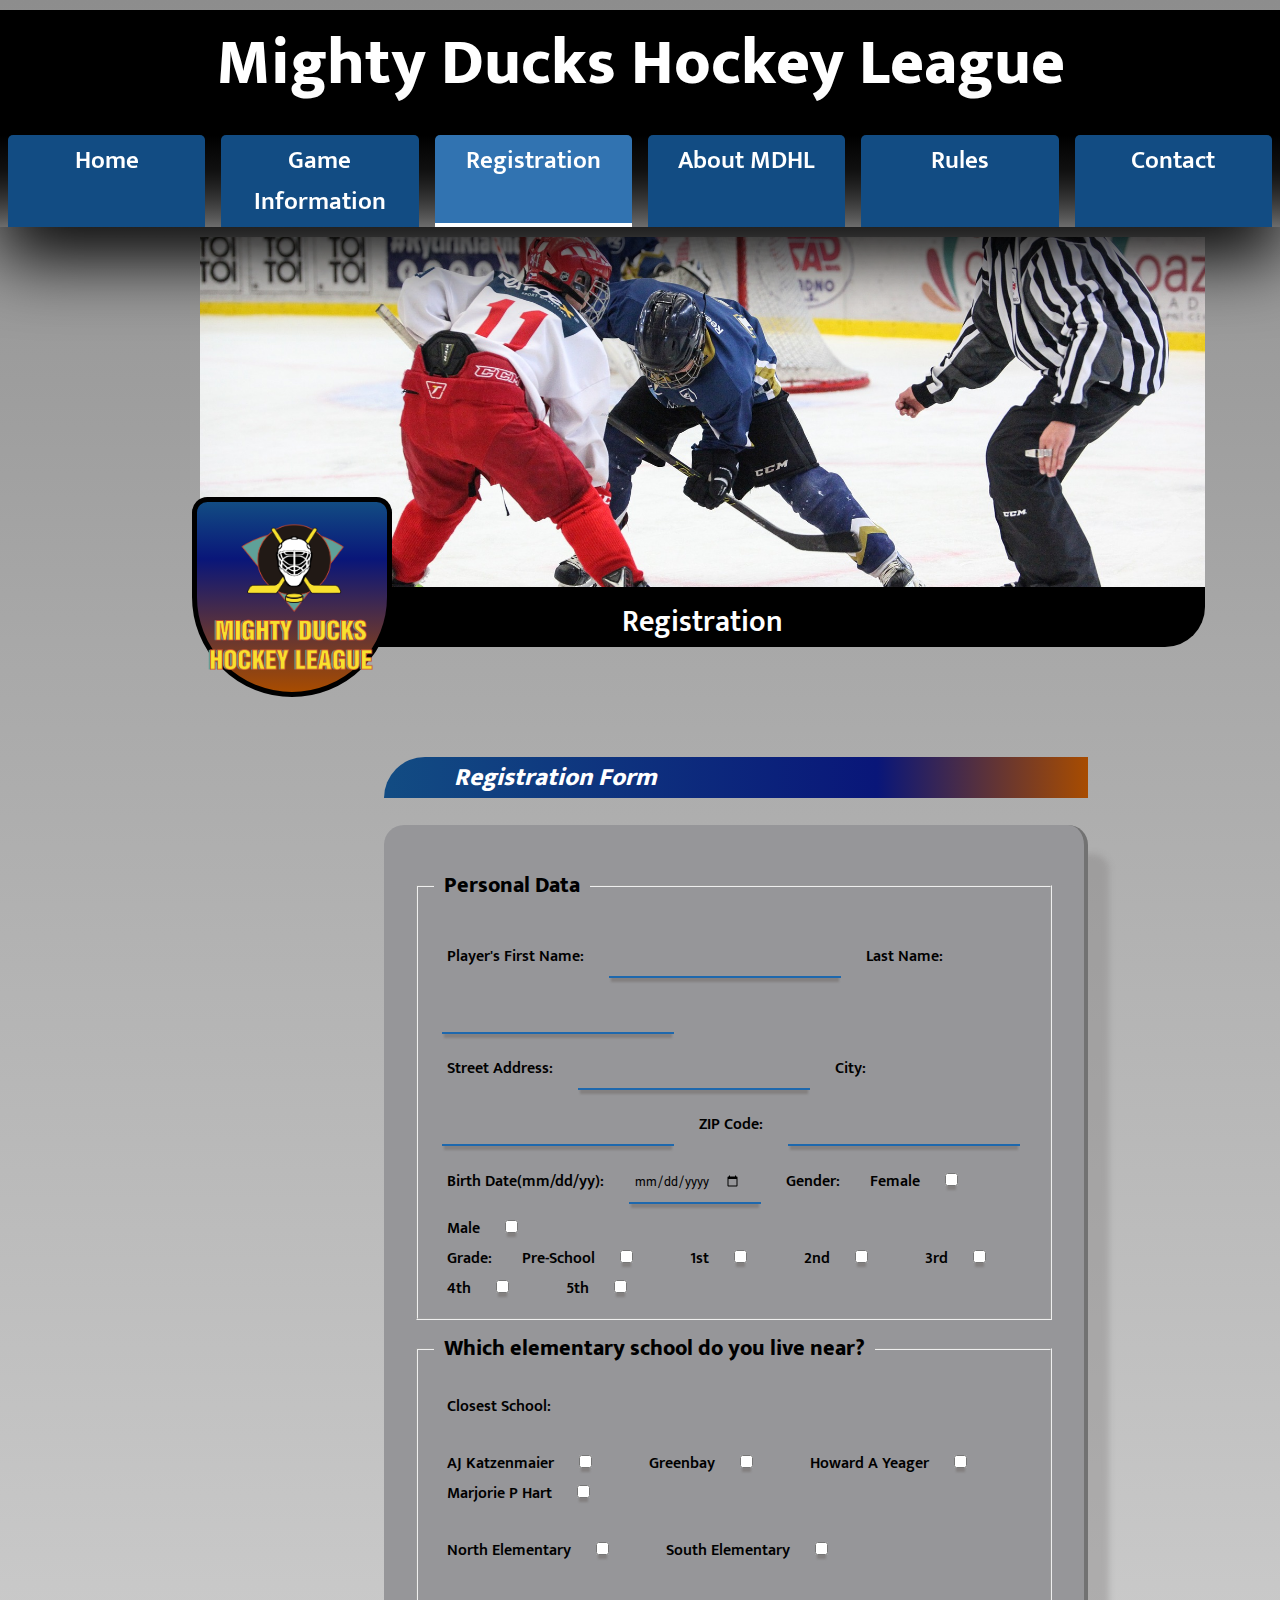
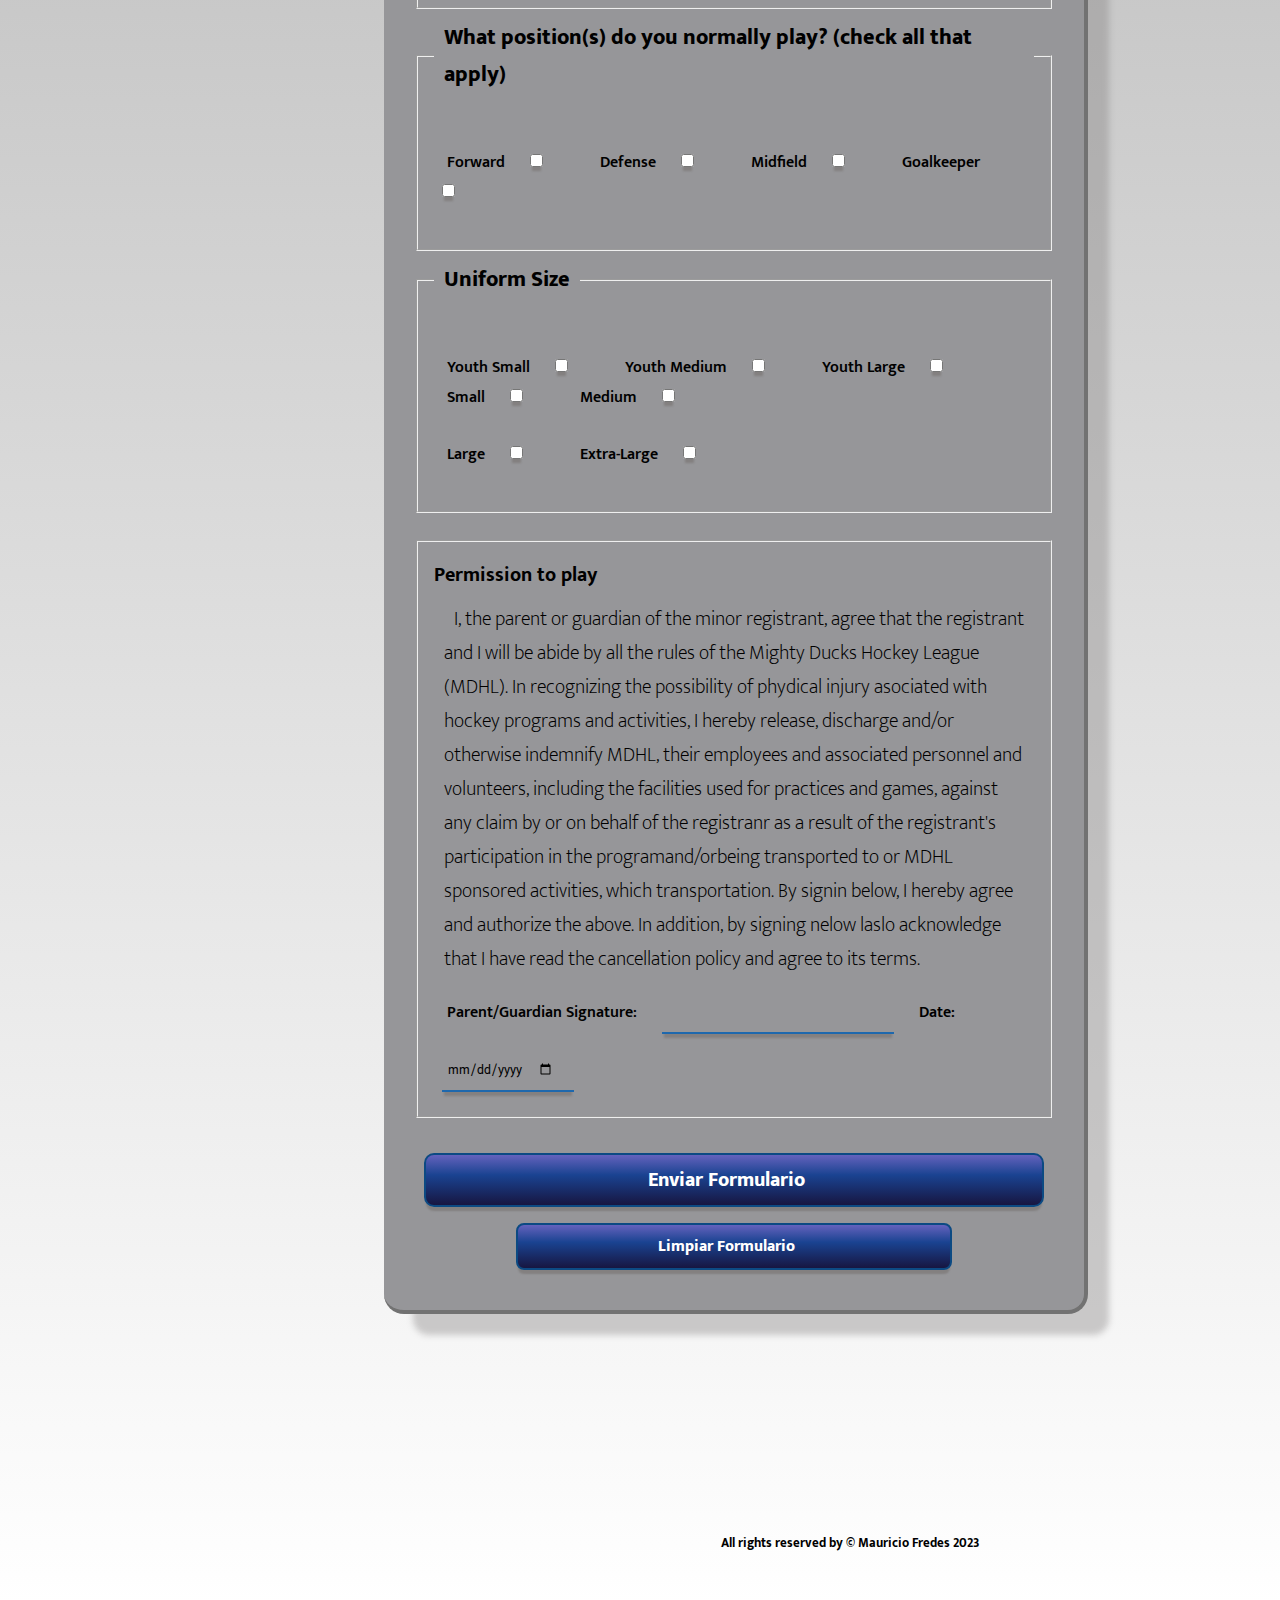
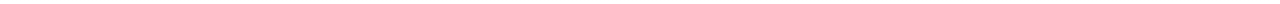
<file: page/registration.html>
<!DOCTYPE html>
<html lang="en">
<head>
    <meta charset="UTF-8">
    <meta http-equiv="X-UA-Compatible" content="IE=edge">
    <meta name="viewport" content="width=device-width, initial-scale=1.0">
    <link rel="icon" type="image/x-icon" href="../assets/LogoMightyDucks-01.png">
    <link rel="stylesheet" href="../styles/styles3.css">
    <link rel="preconnect" href="https://fonts.googleapis.com">
    <link rel="preconnect" href="https://fonts.gstatic.com" crossorigin>
    <link href="https://fonts.googleapis.com/css2?family=Mukta:wght@300;600;700;800&display=swap" rel="stylesheet">
    <title>Game Information - MDHL</title>
</head>
<body>

    <header>
        <h1 class="titulo">Mighty Ducks Hockey League</h1>
    </header>

    <nav>
        <a class="inactivo" href="../index.html">Home</a>
        <a class="inactivo" href="../page/game_info.html">Game Information</a>
        <a class="activo" href="../page/registration.html">Registration</a>
        <a class="inactivo" href="../page/about.html">About MDHL</a>
        <a class="inactivo" href="../page/rules.html">Rules</a>
        <a class="inactivo" href="../page/contact.html">Contact</a>
    </nav>

    <div class="banner">
        <img src="../assets/design1_image1.jpg" alt="Two contrincants playing hockey">
    </div>
    <h2 class="subtitulo">Registration</h2>

    <aside>
        <img src="../assets/LogoMightyDucks-01.png" alt="Logo" width="200">
    </aside>

    <main>

        <h3>Registration Form</h3><br>

        <form action="../page/show_data.html" method="get">
            <fieldset>
                <legend>Personal Data</legend>
                <label for="name">Player's First Name:</label>
                <input type="text" name="name" id="name" required>

                <label for="lastName">Last Name:</label>
                <input type="text" name="lastName" id="lastName" required><br>

                <label for="address">Street Address:</label>
                <input type="text" name="address" id="address" required>

                <label for="city">City:</label>
                <input type="text" name="city" id="city" required>

                <label for="zcode">ZIP Code:</label>
                <input type="number" name="zcode" id="zcode" required><br>

                <label for="birth">Birth Date(mm/dd/yy):</label>
                <input type="date" name="birth" id="birth" required>

                <label for="gender">Gender:</label>
                <label for="female">Female</label>
                <input type="checkbox" name="female" id="gender" value="female">
                <label for="male">Male</label>
                <input type="checkbox" name="male" id="gender" value="male"><br>

                <label for="grade">Grade:</label>
                <label for="Pre-School">Pre-School</label>
                <input type="checkbox" name="grade" id="Pre-School" value="pre-school">
                <label for="1st">1st</label>
                <input type="checkbox" name="grade" id="1st" value="1st">
                <label for="2nd">2nd</label>
                <input type="checkbox" name="grade" id="2nd" value="2nd">
                <label for="3rd">3rd</label>
                <input type="checkbox" name="grade" id="3rd" value="3rd">
                <label for="4th">4th</label>
                <input type="checkbox" name="grade" id="4th" value="4th">
                <label for="5th">5th</label>
                <input type="checkbox" name="grade" id="5th" value="5th">
            </fieldset>

            <fieldset>
                <legend>Which elementary school do you live near?</legend>
                <label for="school">Closest School:</label><br><br>
                <label for="AJ Katzenmaier">AJ Katzenmaier</label>
                <input type="checkbox" name="school" id="AJ Katzenmaier" value="AJ Katzenmaier">
                <label for="Greenbay">Greenbay</label>
                <input type="checkbox" name="school" id="Greenbay" value="Greenbay">
                <label for="Howard A Yeager">Howard A Yeager</label>
                <input type="checkbox" name="school" id="Howard A Yeager" value="Howard A Yeager">
                <label for="Marjorie P Hart">Marjorie P Hart</label>
                <input type="checkbox" name="school" id="Marjorie P Hart" value="Marjorie P Hart"><br><br>
                <label for="North Elementary">North Elementary</label>
                <input type="checkbox" name="school" id="North Elementary" value="North Elementary">
                <label for="South Elementary">South Elementary</label>
                <input type="checkbox" name="school" id="South Elementary" value="South Elementary"><br><br>
            </fieldset>

            <fieldset>
                <legend>What position(s) do you normally play? (check all that apply)</legend>
                <label for="position"></label><br>
                <label for="Forward">Forward</label>
                <input type="checkbox" name="position" id="Forward" value="Forward">
                <label for="Defense">Defense</label>
                <input type="checkbox" name="position" id="Defense" value="Defense">
                <label for="Midfield">Midfield</label>
                <input type="checkbox" name="position" id="Midfield" value="Midfield">
                <label for="Goalkeeper">Goalkeeper</label>
                <input type="checkbox" name="position" id="Goalkeeper" value="Goalkeeper"><br><br>
            </fieldset>

            <fieldset>
                <legend>Uniform Size</legend>
                <label for="uniform"></label><br>
                <label for="Youth Smalle">Youth Small</label>
                <input type="checkbox" name="uniform" id="Youth Small" value="Youth Small">
                <label for="Youth Medium">Youth Medium</label>
                <input type="checkbox" name="uniform" id="Youth Medium" value="Youth Medium">
                <label for="Youth Large">Youth Large</label>
                <input type="checkbox" name="uniform" id="Youth Large" value="Youth Large">
                <label for="Small">Small</label>
                <input type="checkbox" name="uniform" id="Small" value="Small">
                <label for="Medium">Medium</label>
                <input type="checkbox" name="uniform" id="Medium" value="Medium"><br><br>
                <label for="Large">Large</label>
                <input type="checkbox" name="uniform" id="Large" value="Large">
                <label for="Extra-Large">Extra-Large</label>
                <input type="checkbox" name="uniform" id="Extra-Large" value="Extra-Large"><br><br>
            </fieldset><br>

            <fieldset>
                <h4>Permission to play</h4>
                <p class="p-info">I, the parent or guardian of the minor registrant, agree that the registrant and I will be abide by all the rules of the Mighty Ducks Hockey League (MDHL). In recognizing the possibility of phydical injury asociated with hockey programs and activities, I hereby release, discharge and/or otherwise indemnify MDHL, their employees and associated personnel and volunteers, including the facilities used for practices and games, against any claim by or on behalf of the registranr as a result of the registrant's participation in the programand/orbeing transported to or MDHL sponsored activities, which transportation.
                By signin below, I hereby agree and authorize the above. In addition, by signing nelow laslo acknowledge that I have read the cancellation policy and agree to its terms.
                </p>
                <label for="siganture">Parent/Guardian Signature:</label>
                <input type="text" name="signature" id="signature" required>
                <label for="birth">Date:</label>
                <input type="date" name="birth" id="birth" required>

            </fieldset><br>
            <input type="submit" value="Enviar Formulario">
            <input type="reset" value="Limpiar Formulario">

        </form>

    </main>

    <footer>
        <br><br>
        <h6>All rights reserved by © Mauricio Fredes 2023</h6>
    </footer>
    
</body>
</html>
</file>
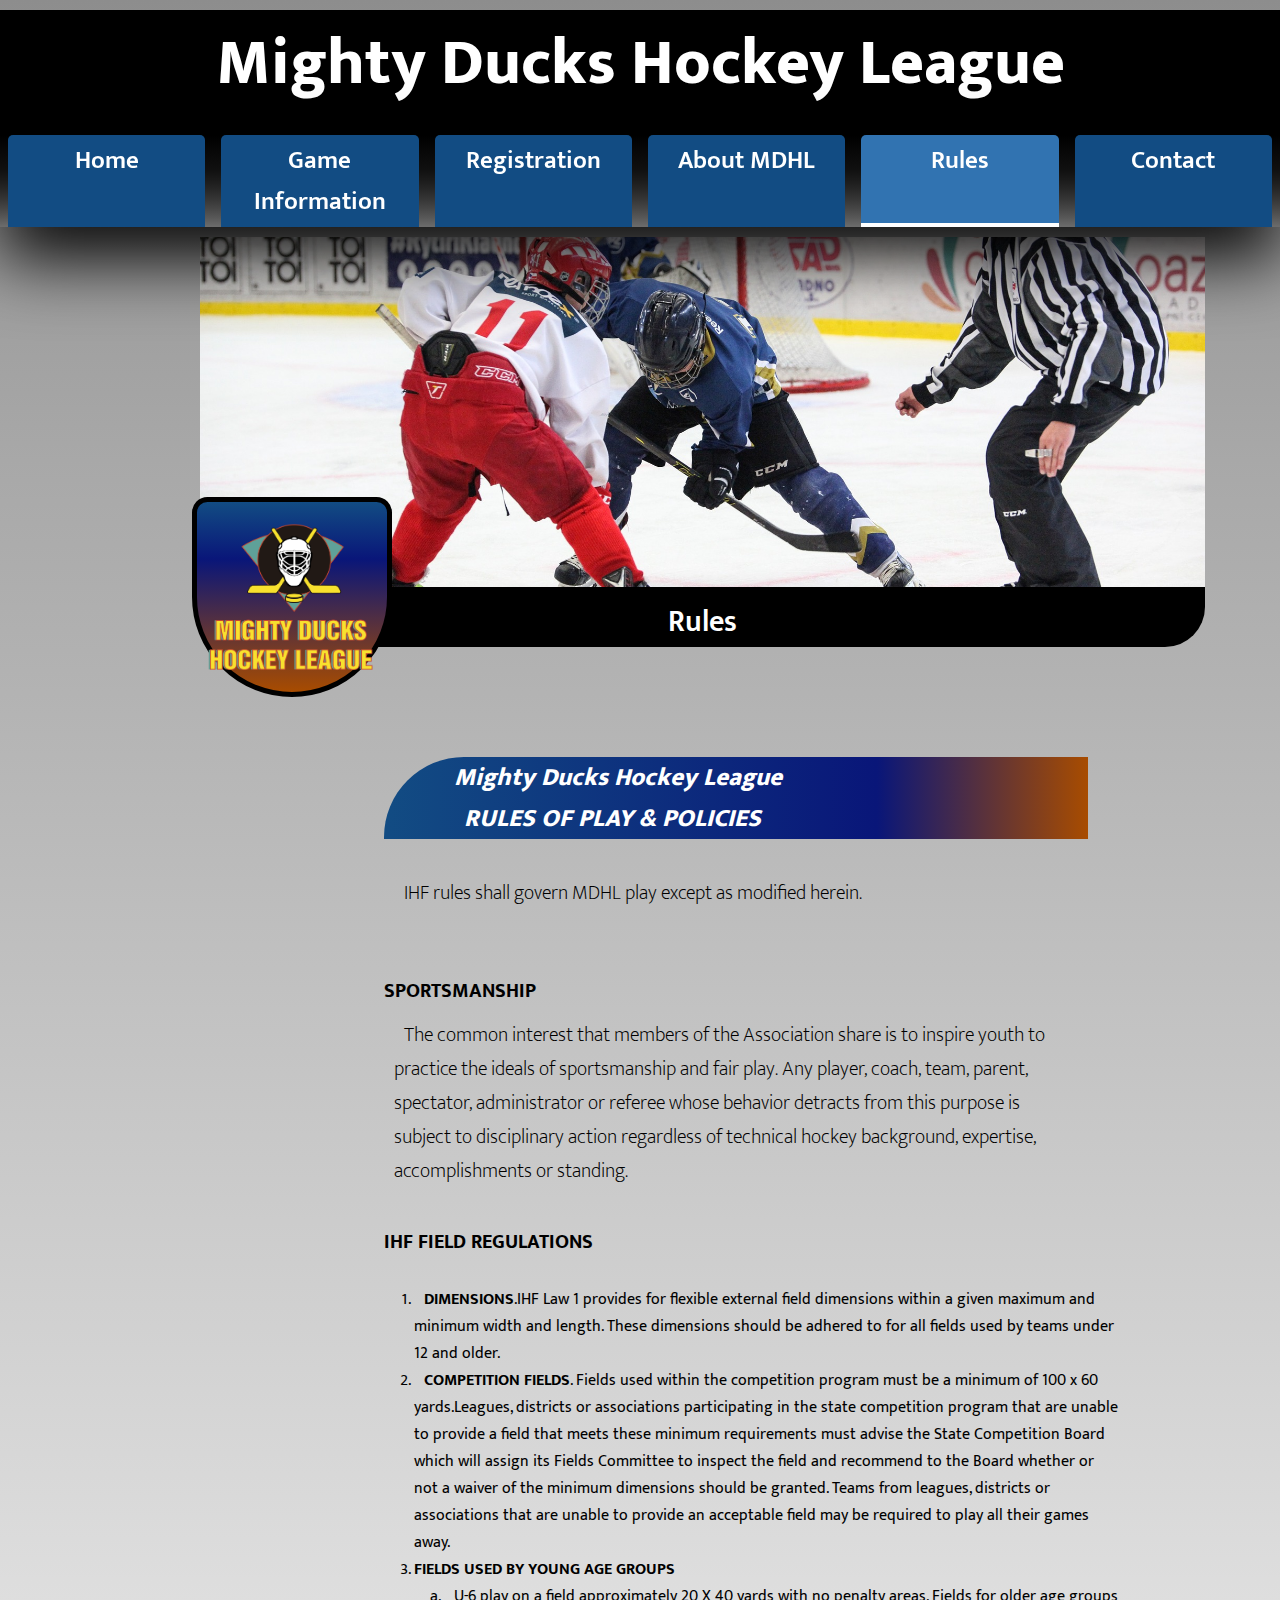
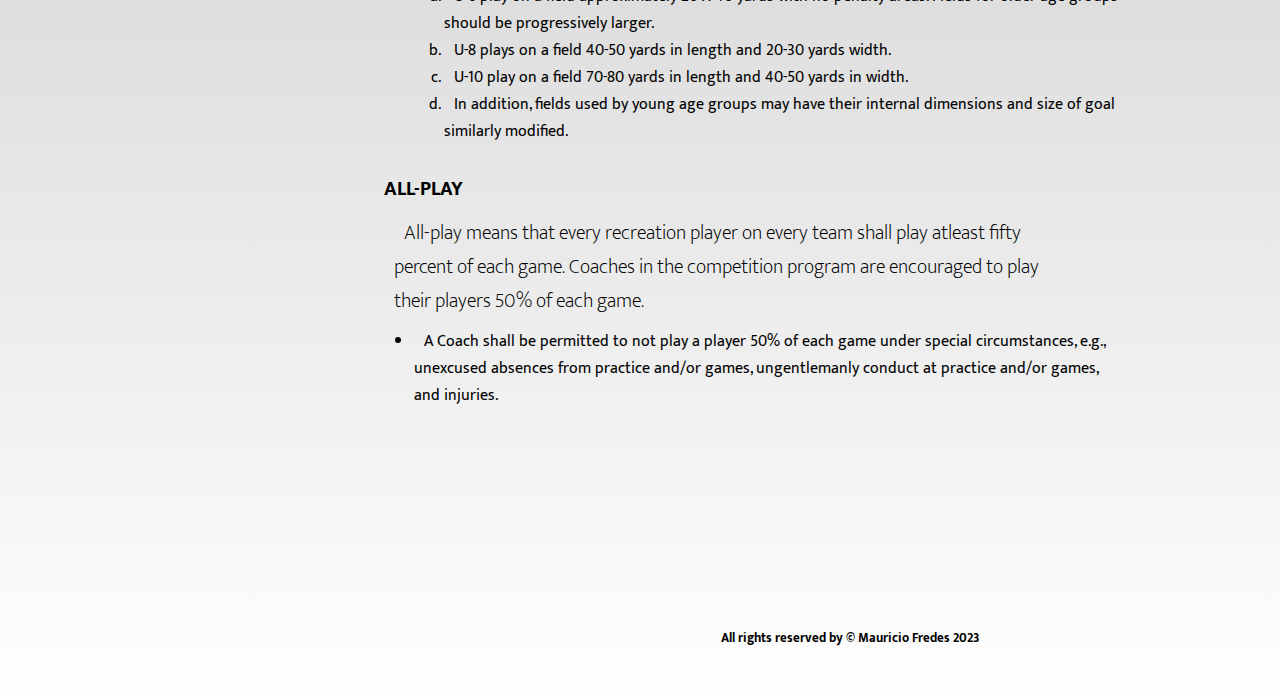
<file: page/rules.html>
<!DOCTYPE html>
<html lang="en">
<head>
    <meta charset="UTF-8">
    <meta http-equiv="X-UA-Compatible" content="IE=edge">
    <meta name="viewport" content="width=device-width, initial-scale=1.0">
    <link rel="icon" type="image/x-icon" href="../assets/LogoMightyDucks-01.png">
    <link rel="stylesheet" href="../styles/styles3.css">
    <link rel="preconnect" href="https://fonts.googleapis.com">
    <link rel="preconnect" href="https://fonts.gstatic.com" crossorigin>
    <link href="https://fonts.googleapis.com/css2?family=Mukta:wght@300;600;700;800&display=swap" rel="stylesheet">
    <title>Game Information - MDHL</title>
</head>
<body>

    <header>
        <h1 class="titulo">Mighty Ducks Hockey League</h1>
    </header>

    <nav>
        <a class="inactivo" href="../index.html">Home</a>
        <a class="inactivo" href="../page/game_info.html">Game Information</a>
        <a class="inactivo" href="../page/registration.html">Registration</a>
        <a class="inactivo" href="../page/about.html">About MDHL</a>
        <a class="activo" href="../page/rules.html">Rules</a>
        <a class="inactivo" href="../page/contact.html">Contact</a>
    </nav>

    <div class="banner">
        <img src="../assets/design1_image1.jpg" alt="Two contrincants playing hockey">
    </div>
    <h2 class="subtitulo">Rules</h2>

    <aside>
        <img src="../assets/LogoMightyDucks-01.png" alt="Logo" width="200">
    </aside>

    <main>
        <h3 class="h3-titulo">Mighty Ducks Hockey League <br> <span>RULES OF PLAY & POLICIES</span> </h3><br>
        
        <p class="p-info">IHF rules shall govern MDHL play except as modified herein.</p><br><br>

        <article>
            <h4>SPORTSMANSHIP</h4>

            <p class="p-info">The common interest that members of the Association share is to inspire
                youth to practice the ideals of sportsmanship and fair play. Any player, coach,
                team, parent, spectator, administrator or referee whose behavior detracts from
                this purpose is subject to disciplinary action regardless of technical hockey
                background, expertise, accomplishments or standing.
            </p><br><br>
        </article>

        <article>
            <h4>IHF FIELD REGULATIONS</h4><br><br>

            <ol>
                <li> 
                    <b>DIMENSIONS</b>.IHF Law 1 provides for flexible external field dimensions within
                    a given maximum and minimum width and length. These dimensions should be
                    adhered to for all fields used by teams under 12 and older.
                </li>
                
                <li> 
                    <b>COMPETITION FIELDS</b>. Fields used within the competition program must be
                    a minimum of 100 x 60 yards.Leagues, districts or associations participating in
                    the state competition program that are unable to provide a field that meets these
                    minimum requirements must advise the State Competition Board which will
                    assign its Fields Committee to inspect the field and recommend to the Board
                    whether or not a waiver of the minimum dimensions should be granted. Teams
                    from leagues, districts or associations that are unable to provide an acceptable
                    field may be required to play all their games away.
                </li>
                <li>
                    <b>FIELDS USED BY YOUNG AGE GROUPS</b>
                    <ol type="a">
                        <li>
                            U-6 play on a field approximately 20 X 40 yards with no penalty areas. Fields
                            for older age groups should be progressively larger.
                        </li>
                        <li>
                            U-8 plays on a field 40-50 yards in length and 20-30 yards width.
                        </li>
                        <li>
                            U-10 play on a field 70-80 yards in length and 40-50 yards in width.
                        </li>
                        <li>
                            In addition, fields used by young age groups may have their internal dimensions and size of goal similarly modified.
                        </li>
                    </ol>
                </li>
            </ol><br>
        </article>

        <article>
            <h4>ALL-PLAY</h4>
            <p class="p-info">All-play means that every recreation player on every team shall play atleast
                fifty percent of each game. Coaches in the competition program are encouraged
                to play their players 50% of each game.</p>
            
                <ul>
                    <li>
                        A Coach shall be permitted to not play a player 50% of each game under special circumstances, e.g., unexcused absences from practice and/or games, ungentlemanly conduct at practice and/or games, and injuries.
                    </li>
                </ul>
        </article>




    </main>

    <footer>
        <br><br>
        <h6>All rights reserved by © Mauricio Fredes 2023</h6>
    </footer>
    
</body>
</html>
</file>
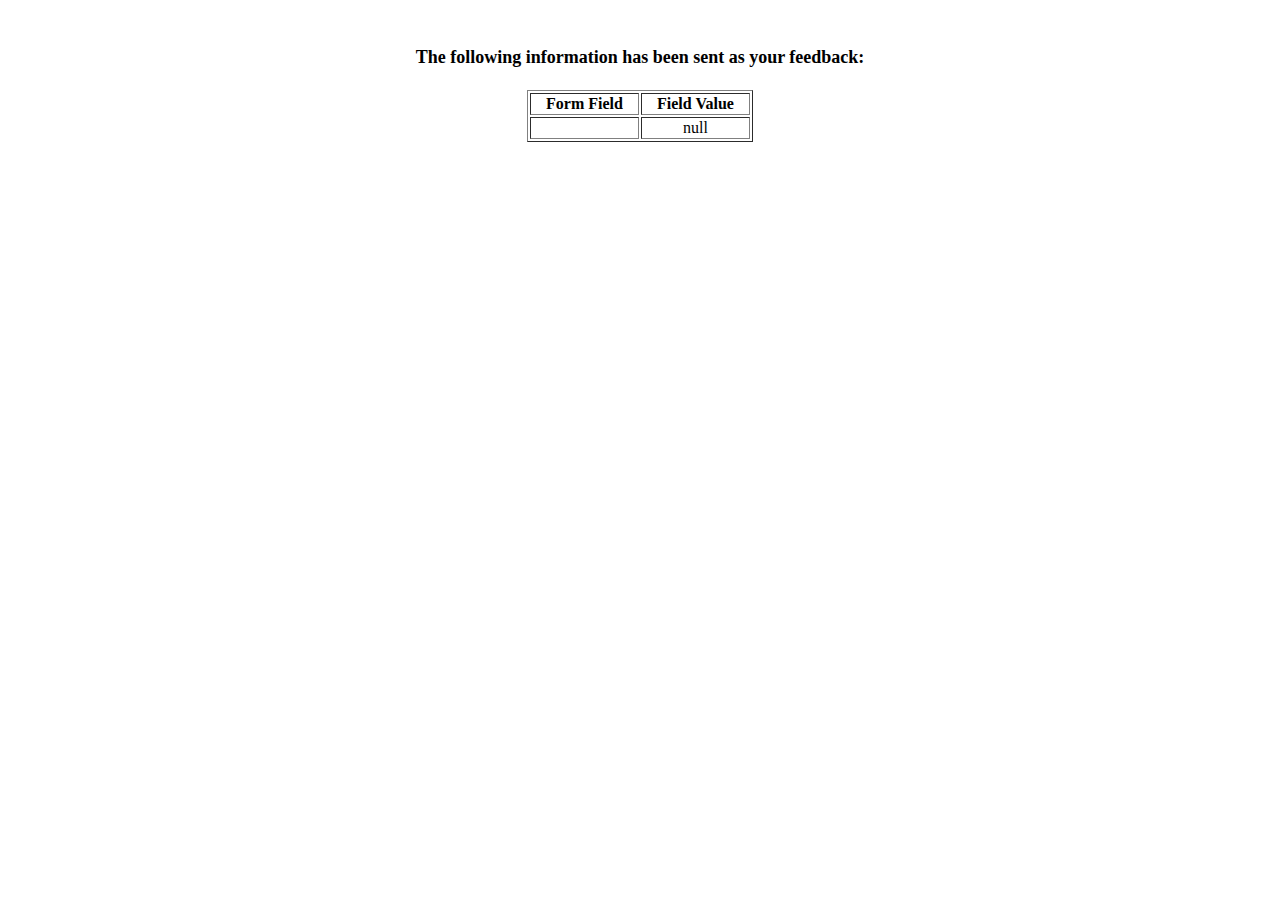
<file: page/show_data.html>
<html>
<head>
<title>Feedback Sent</title>
</head>
<body>
<p align=center>&nbsp;</p>
<h1 align=center><font size="+1">The following information has been sent as your
  feedback:</font></h1>

<table border="1" align=center width="226">
  <tr>
    <th align="center">Form Field</th>
    <th align="center">Field Value</th>
  </tr>

<script language="javascript">
var args = location.search.substr(1).split('&');
for (var i = 0; i < args.length; ++i) {
  var parts = args[i].split('=');
  if (parts != null) {
    var field = parts[0];
    var value = parts[1];
    if (value == null) {
      value = "null"
    }
    else {
      value = '"' + unescape(value.replace(/\+/g, ' ')) + '"';
    }

    document.writeln('<tr><td align="center">' + field + '</td>');
    document.writeln('<td align="center">' + value + '</td></tr>');
  }
}
</script>

<noscript>
<tr><td>
<p>You need to turn on Javascript in your browser.</p>

<p>In Microsoft Internet Explorer 4 or greater:</p>
<ul>
<li>From the "Tools" menu (in IE 4, it's the "View" menu), select "Internet Options".</li>
<li>Click on the "Security" tab.</li>
<li>Click on the "Custom Level" button. (In IE 4, select "Custom"
and then click on "Settings...".)</li>
<li>Under "Active scripting" make sure "Enable" is selected.</li>
</ul>

<p>In Netscape version 4 or greater:</p>
<ul>
<li>From the <b>Edit</b> menu, select <b>Preferences</b>.</li>
<li>In the <b>Category</b> list on the left, click on the word "Advanced".</li>
<li>In the panel on the right, make sure "Enable JavaScript" is checked.</li>
<li>Click the <b>OK</b> button.</li>
</ul>

</td></tr>
</noscript>

</table>
</body>
</html>
</file>
<file: styles/styles3.css>
*{
    font-family: 'Mukta', sans-serif;
    margin: 0;
    padding: 0;
    box-sizing: border-box;

}
body{
    background-color: rgb(255, 255, 255);
    background: linear-gradient(180deg, rgb(141, 141, 141) 0%, rgb(168, 168, 168) 20%, rgba(255,255,255,1) 100%);
    /* display: flex;
    flex-direction: column;
    align-items: center;
    justify-content: center; */
    
}

header{
    width: 100%;
    /* background-color: rgb(0,0,0); */
    background: black; 
    height: 180px;
    margin-top: 10px;
    text-align: center;
    align-items: center;
    justify-content: center;
    
}

.titulo{
    font-size: 65px;
    font-weight: 800;
    display: inline;
    color: #fff;
    text-align: center;
    justify-items: center;   
}

/* nav mejorado */
nav{
    display: flex;
    justify-content: space-evenly;
    width: 100%;
    background: linear-gradient(180deg, rgb(0, 0, 0) 0%, 70%, rgb(108, 108, 108) 100%); 
    z-index: 1;
    margin-bottom: 10px;
    top: 0px;
    box-shadow:0px 30px 70px 0px black;
    position: sticky;
    top: 0px;
    margin-top: -55px;
    
}

nav a{
    width: 300px;
    display:inline-block;
    font-size: 25px;
    font-weight: 600;
    padding: 5px;
    text-align: center;
    align-items: center;
    border-top-left-radius: 5px;
    border-top-right-radius: 5px;
    

} 

aside {
    height: 200px;
    width: 200px;
    display: flex;
    justify-content: flex-start;
    position: relative;
    left: 15%;
    bottom: 150px;
    background-color:rgb(18, 76, 131);
    background: linear-gradient(180deg, rgba(18, 76, 131,1) 0%, rgba(9,22,121,1) 30%, rgb(168, 76, 0) 100%);
    border-radius: 20% 20% 130% 130%;
    border: rgb(0, 0, 0) 5px solid ;
}

aside img{
    display: inline-block;
    
}

/* 
Nav anterior
nav{
    
    height: 50px;
    position: relative;
    display: flex;
    background-color: black;
    width: 100%;
    position: sticky;
    top: 0px;
    z-index: 1;
    
}

nav a{
    width: 300px;
    display:inline-block;
    font-size: 25px;
    font-weight: 600;
    padding: 30px 10px;
    padding-bottom: 0px;
    position: relative;
    left: 100px;
    text-align: center;
    justify-content: space-around;
    padding: 10px;
} */



.activo{
    background-color: rgb(49, 115, 177);
    color: #fff;
    text-decoration:none;
    border-bottom: #fff 4px solid;
    margin: 0 8px;
    position: relative;
}


.inactivo{
    background-color:rgb(18, 76, 131);
    color: #fff;
    text-decoration:none;
    margin: 0 8px;
}
.banner{
    height: 350px;
    width: 78.5%;
    background-color: antiquewhite;
    margin-left: 200px;
}

.banner img{
    width: 100%;
    height: 350px;
    object-fit: cover;
}

.subtitulo{
    font-size: 30px;
    font-weight: 600;
    display: block;
    background-color: black;
    color: #fff;
    text-align: center;
    padding-top: 10px;
    margin-left: 200px;
    width: 78.5%;
    border-radius: 0px 0px 40px 40px;
}

/* main{
    margin-left: 150px;
    margin-right: 250px;
    position: relative;
    bottom: 150px;
    left: 400px;
    width: 1000px;
} */

main{
    margin-top: -10vh;
    margin-left: 30vw;
    width: 55vw;
    display: flex;
    flex-wrap: wrap;
    flex-direction: column;
    align-content: center;
    
}

h3{
    width: auto;
    background: linear-gradient(90deg, rgba(18, 76, 131,1) 0%, rgba(9,22,121,1) 70%, rgb(168, 76, 0) 100%);
    border-radius: 80px 0% 0% 0% ;
    color: #fff;
    text-indent: 70px;
    font-style: italic;
    font-size: 25px;
    font-weight: 800;
}

p{
    text-indent: 60px;
    font-size: 20px;
    font-weight: 800;
    padding: 10px;
    

}

footer{
    margin-left: 200px;
    margin-top: 100px;
    text-align: right;
    margin-right: 250px;
    font-size: 20px;
    padding: 50px;
}
.aclaration{
    text-decoration: underline;
    font-size: 15px;
    font-weight: 100;
}

table{
    background-color: rgb(101, 138, 138);
    color:#fff;
    text-align: center;
    position: relative;
    right: 80px;

}

th{
    padding: 15px 70px;
    background-color:rgb(18, 76, 131);
    font-size: 20px;    
}

td{
    padding: 10px 0px;
    background-color:rgb(30, 104, 173);
    font-size: 18px;
    
}

iframe{
    border-radius: 5px;
}
iframe:hover{
    width: 300px;
    height: 100px;
    border-radius: 10px;
}

h4{
    font-size: 20px;
    display: inline-block;
}

.p-info{
    font-size: 20px;
    font-weight: 100;
    display: inline-block;
    text-indent: 10px;
}

.h3-titulo span{
   position: relative;
    left: 80px;
}

li{
    text-indent: 10px;
    position: relative;
    left: 30px;
}

form{
    padding: 2rem;
    background-color: rgb(150, 150, 153);
    display: flex;
    flex-direction: column;
    justify-content: space-evenly;
    box-shadow: 25px 25px 6px -4px rgba(131, 128, 128,0.39);
    border-bottom: #727272 4px solid;
    border-right: #727272 4px solid;
    border-radius: 20px;

}

fieldset{
    padding: 1rem;
    
}

label{
    margin:0.5rem;
    padding: 8px 5px;
    font-weight: 600;
    
}


input{
    margin:0.5rem;
    padding: 8px 5px;
    padding-right: 20px;
    background-color: transparent;
    border:transparent;
    border-bottom:rgb(30, 104, 173) 2px solid;
    box-shadow: 0 6px 2px -2px rgb(131, 128, 128);
    
    
}

input[type='checkbox']{
    accent-color: red;
    margin-right: 40px;
}

input[type='submit']{
    border: rgb(12, 74, 131) 2px solid;
    background: linear-gradient(180deg, rgb(100, 98, 189) 0%, rgb(26, 67, 145) 40%, rgb(23, 22, 65) 100%);
    color: #fff;
    font-size: 20px;
    font-weight: 800;
    cursor: pointer;
    border-radius: 10px;
}

input[type='submit']:hover{
    background: linear-gradient(180deg, rgb(116, 114, 202) 0%,rgb(50, 85, 151) 40%,rgb(48, 46, 124) 100%);
}

input[type='submit']:active{
    transform: translateY(4px);
}

input[type='reset']{
    border: rgb(12, 74, 131) 2px solid;
    background: linear-gradient(180deg, rgb(100, 98, 189) 0%, rgb(26, 67, 145) 40%, rgb(23, 22, 65) 100%);
    color: #fff;
    font-size: 16px;
    font-weight: 800;
    cursor: pointer;
    border-radius: 8px;
    margin-left: 100px;
    margin-right: 100px;
}

input[type='reset']:hover{
    background: linear-gradient(180deg, rgb(116, 114, 202) 0%,rgb(50, 85, 151) 40%,rgb(48, 46, 124) 100%);
}

input[type='reset']:active{
    transform: translateY(3px);
}

legend{
    padding: 10px;
    font-weight: 800;
    font-size: 22px;
}

@media only screen and (max-width: 768px) { 
.titulo{
    font-size:40px;
}
nav{
    flex-wrap: wrap;
    gap: 5px;
    position: relative;
}

.banner{
    height: 200px;
    width: 100%;
    background-color: antiquewhite;
    margin-left: 0px;
}

aside {
    
    display: flex;
    justify-content: center;
    position: relative;
    left: 20%;
    bottom: 200px;
}

aside img{
    display: inline-block;
    align-items: center;
}

.subtitulo{
    visibility: hidden;
}

main{
    margin-top: -10vh;
    margin-left: 5vw;
    width: 90vw; 
    display: flex;
    flex-wrap: wrap; 
}

h3{
    width: auto;
    background: linear-gradient(90deg, rgba(18, 76, 131,1) 0%, rgba(9,22,121,1) 70%, rgb(168, 76, 0) 100%);
    border-radius: 80px 0% 0% 0% ;
    color: #fff;
    text-indent: 35px;
    font-style: italic;
    font-size: 20px;
    font-weight: 800;
}

footer{
    margin-left: 25px;
    margin-top: 70px;
    text-align: center;
    margin-right: 25px;
}

table{
    background-color: rgb(101, 138, 138);
    color:#fff;
    flex-wrap: wrap;
    text-align: center;
    justify-content: center;
    position: relative;
    left: 10px;
    
   

}

th{
    padding: 0px 10px;
    background-color:rgb(18, 76, 131);
    font-size: 6px;    
}

td{
    padding: 5px 0px;
    background-color:rgb(30, 104, 173);
    font-size: 15px;
    
}

iframe{
    border-radius: 5px;
    width: 150px;
    height: 70px;
    border-radius: 10px;
}

.p-info{
    font-size: 15px;
    font-weight: 100;
    display: flex;
    justify-content: center;
    text-indent: 10px;
}

article{
    display: flex;
    justify-content: flex-start;
    text-indent: 10px;
    margin-left: 15px;
}

form{
    width: 95vw;
    padding: 2rem;
    display: flex;
    flex-direction: column;
    justify-content: space-evenly;
}

input[type='submit']{
    display: flex;
    flex-wrap: wrap;
    justify-content: center;
}

input[type='reset']{
    display: flex;
    flex-wrap: wrap;
    justify-content: center;
    font-size: 10px;
    border-radius: 8px;
    margin-left: 0px;
    margin-right: 0px;
    

}





    
}
</file>
<file: styles1.css>
*{
    font-family: Verdana, Geneva, Tahoma, sans-serif;
    margin: 0;
    padding: 0;

}
header{
    display: inline;
    
    padding: 10px 0;
}
.titulo{
    font-size: 60px;
    display: inline;
    position: relative;
    top:140px;
    left:220px;
    -webkit-text-stroke:#fff .9px;
}

.banner img{
    width: 78.5%;
    height: 350px;
    margin-left: 200px;
    object-fit: cover

}

nav{
    width: 200px;
    height: 50px;;
    
    position: relative;
    top: 510px;
}

nav a{

    margin: 30px 10px;
    display:inline-block;
    font-size: 20px;
    padding: 30px 0;
    position: relative;
    left: 220px;
}



.activo{
    
    color: #000;
    text-decoration:none;
    
    margin: 0 8px;
}

.inactivo{
    
    color: blue;
    
    
    margin: 0 8px
}

.subtitulo{
    font-size: 30px;
    display: block;
    background-color: black;
    color: #fff;
    text-align: center;
    padding: 10px;
    margin-left: 200px;
    width: 77.4%;
}
aside{
    display: inline-block;
    display: flex;
    justify-content: flex-start;
    position: relative;
    left: 65%;
    bottom: 120px;
}

aside img{
    display: inline-block;
    margin-left: 200px;
    justify-content: flex-start;
}

main{
    margin-left: 100px;
    margin-right: 250px;
    position: relative;
    bottom: 130px;
    left: 400px;

    width: 1000px;
}

h3{
    font-style: italic;
}

p{
    text-indent: 20px;
}

footer{
    margin-left: 200px;
    margin-top: 50px;
    text-align: right;
    margin-right: 250px;
    padding-bottom: 50px;
}
</file>
<file: styles2.css>
*{
    font-family: Verdana, Geneva, Tahoma, sans-serif;
    margin: 0;
    padding: 0;

}
header{
    display: inline-block;
    margin-left: 200px;
    margin-top: 50px;
    padding: 10px 0;
}
.titulo{
    font-size: 60px;
    display: inline;
    font-style: italic;
    
    
}


nav{
    
    display: inline;
    margin-left: 90px;
    position: relative;
    top: 20px;
}

nav a{
    border: 2px black   solid;
    padding: 5px 10px;
    display: inline-block;
    font-size: 20px;
}

.banner img{
    width: 78.5%;
    height: 350px;
    margin-left: 200px;
    object-fit: cover

}

.activo{
    background-color:rgb(27, 153, 27) ;
    color: #fff;
    text-decoration:none;
    box-shadow: 4px 4px 0 0 rgb(92, 90, 90);
    margin: 0 8px
}

.inactivo{
    background-color:rgb(38, 102, 221) ;
    color: #fff;
    text-decoration:none;
    box-shadow: 4px 4px 0 0 rgb(92, 90, 90);
    margin: 0 8px
}

.subtitulo{
    font-size: 30px;
    display: block;
    background-color: black;
    color: #fff;
    text-align: center;
    padding: 10px;
    margin-left: 200px;
    width: 77.4%;
}
aside{
    display: inline-block;
    display: flex;
    justify-content: flex-start;
}

aside img{
    display: inline-block;
    margin-left: 200px;
    justify-content: flex-start;
}

main{
    margin-left: 150px;
    margin-right: 250px;
    position: relative;
    bottom: 150px;
    left: 400px;

    width: 1000px;
}

h3{
    font-style: italic;
}

p{
    text-indent: 20px;
}

footer{
    margin-left: 200px;
    margin-top: 50px;
    text-align: right;
    margin-right: 250px;
}
</file>
<file: styles3.css>
*{
    font-family: 'Mukta', sans-serif;
    margin: 0;
    padding: 0;

}
body{
    background-color: rgb(255, 255, 255);
    background: linear-gradient(180deg, rgb(141, 141, 141) 0%, rgb(168, 168, 168) 20%, rgba(255,255,255,1) 100%);
}

header{
    width: 100%;
    display: inline-block;
    
    margin-top: 50px;
    margin-bottom: 10px;
    padding: 10px ;
    background-color: rgb(50, 49, 51);
    position: relative;
    
    
    
}

.titulo{
    font-size: 65px;
    font-weight: 800;
    display: inline;
    position: relative;
    left: 520px;
    color: #fff;
    text-align: center;
    
}

aside {
    
    display: inline-block;
    justify-content: flex-start;
    position: relative;
    left: 15%;
    bottom: 150px;
    background-color: rgb(63, 1, 121);
    border-radius: 20% 20% 130% 130%;
    border: rgb(0, 0, 0) 5px solid ;
}

aside img{
    display: inline-block;
}



nav{
    
    height: 50px;
    position: relative;
    display: flex;
    background-color: black;
    width: 100%;
    
    
    
}

nav a{
    width: 300px;
    display:inline-block;
    font-size: 25px;
    font-weight: 600;
    padding: 30px 10px;
    padding-bottom: 0px;
    position: relative;
    left: 440px;
    text-align: center;
    justify-content: space-around;
    padding: 10px;
    
    
}



.activo{
    background-color: rgb(136, 69, 199);
    color: #fff;
    text-decoration:none;
    border-bottom: #fff 4px solid;
    margin: 0 8px;
    position: relative;
    
    
}


.inactivo{
    background-color: rgb(63, 1, 121);
    color: #fff;
    text-decoration:none;
    
    margin: 0 8px
}

.banner img{
    padding-top: 10px;;
    width: 78.5%;
    height: 350px;
    margin-left: 200px;
    object-fit: cover

}

.subtitulo{
    font-size: 30px;
    font-weight: 600;
    display: block;
    background-color: black;
    color: #fff;
    text-align: center;
    padding-top: 10px;
    margin-left: 200px;
    width: 78.5%;
    border-radius: 0px 0px 40px 40px;
}

main{
    margin-left: 150px;
    margin-right: 250px;
    position: relative;
    bottom: 150px;
    left: 400px;
    width: 1000px;
}

h3{
    background: rgb(63,1,121);
    background: linear-gradient(90deg, rgba(63,1,121,1) 0%, rgba(9,22,121,1) 15%, rgb(153, 153, 153) 100%);
    border-radius: 80px 0% 0% 0% ;
    color: #fff;
    text-indent: 40px;
    font-style: italic;
    font-size: 25px;
    font-weight: 800;
}

p{
    text-indent: 60px;
    font-size: 20px;
    font-weight: 800;
    padding: 10px;
    

}

footer{
    margin-left: 200px;
    margin-top: 100px;
    text-align: right;
    margin-right: 250px;
    font-size: 20px;
    padding: 50px;
}
</file>
